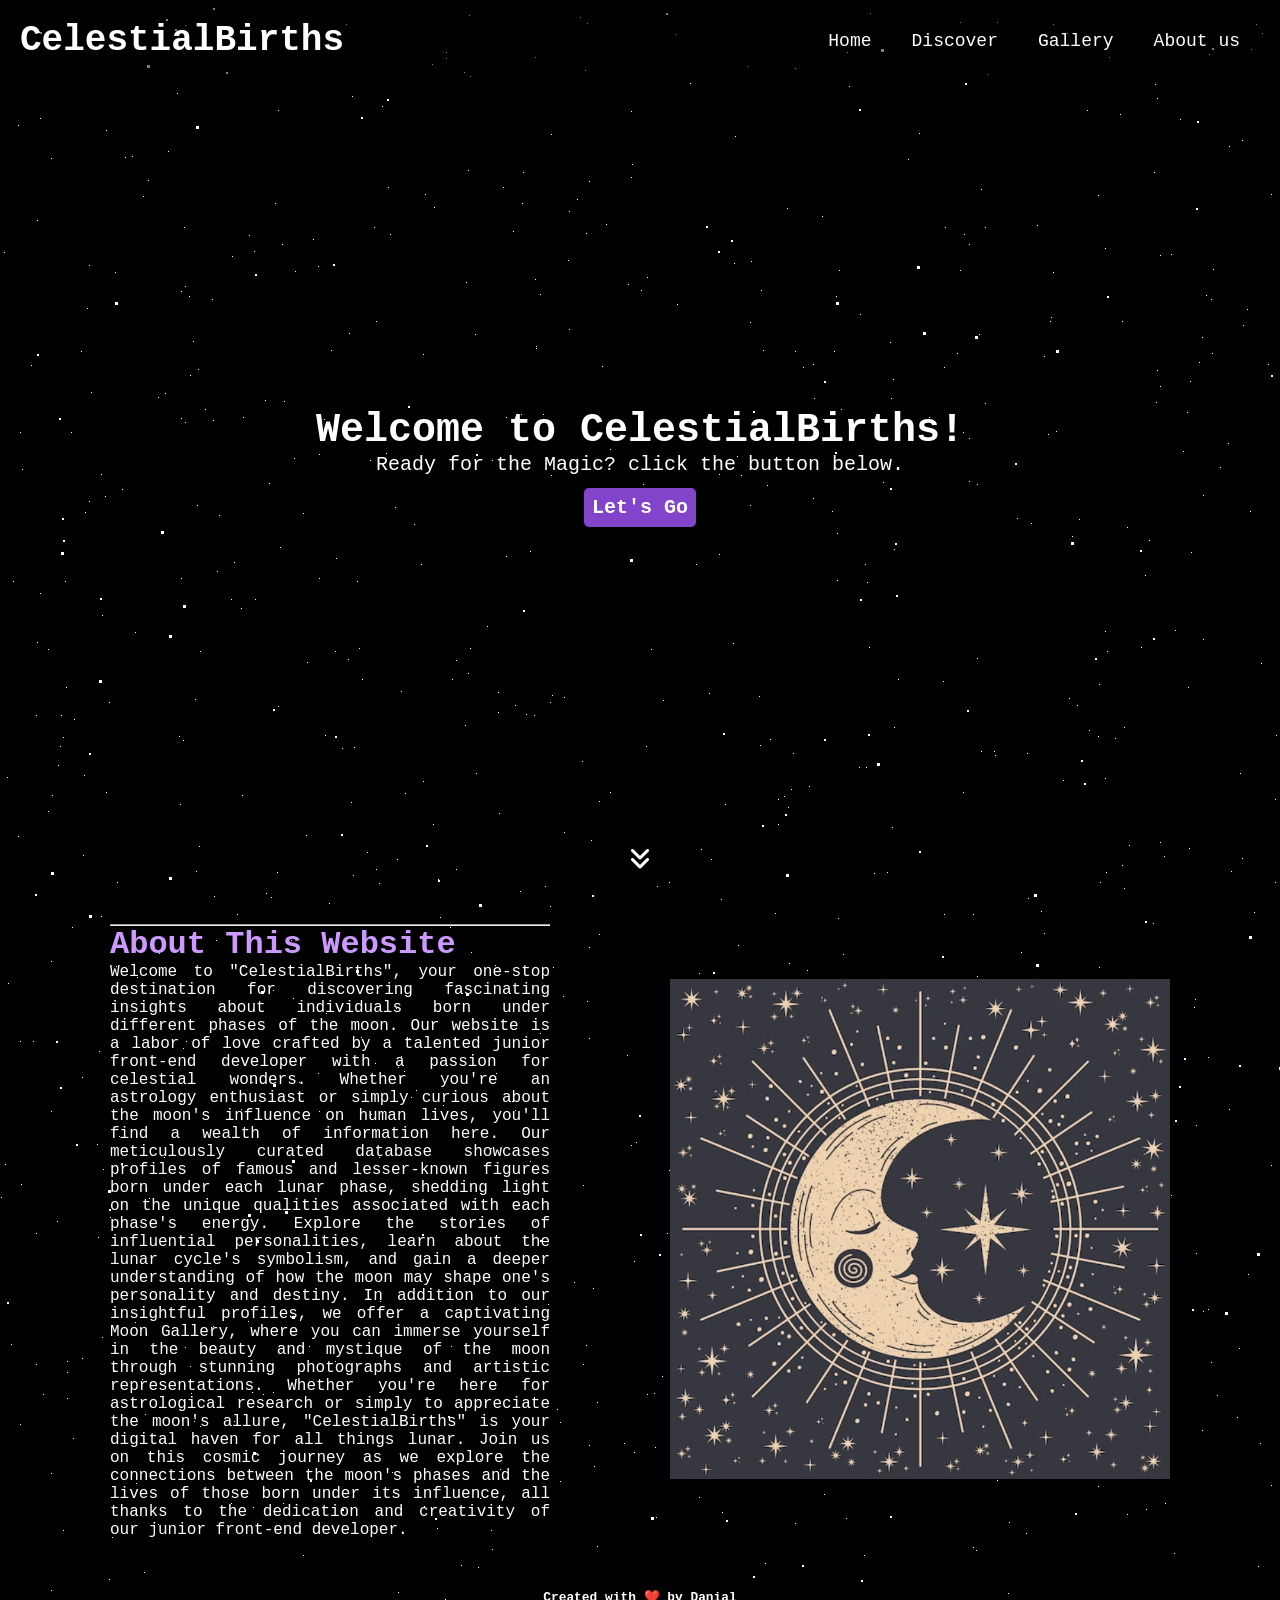
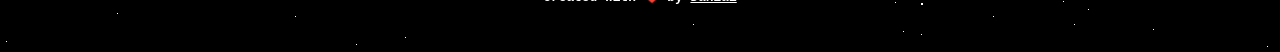
<file: index.html>
<!DOCTYPE html>
<html lang="en">
  <head>
    <meta charset="UTF-8" />
    <meta name="viewport" content="width=device-width, initial-scale=1.0" />
    <meta name="theme-color" content="#000000" />
    <link
      rel="stylesheet"
      media="screen,print"
      href="./styles/bg.css?v=2"
      type="text/css"
    />
    <link
      rel="stylesheet"
      media="screen,print"
      href="./styles/index.css?v=2"
      type="text/css"
    />
    <link
      rel="stylesheet"
      href="https://cdnjs.cloudflare.com/ajax/libs/font-awesome/6.3.0/css/all.min.css"
    />
    <link rel="icon" href="./images/icon.jpg" />
    <title>CelestialBirths</title>
  </head>
  <body>
    <div class="navbar">
      <h1>CelestialBirths</h1>
      <div class="hamburger-menu">
        <div id="menu-icon">&#9776;</div>
      </div>
      <ul class="nav-list">
        <li><a href="./index.html">Home</a></li>
        <li><a href="./discover.html">Discover</a></li>
        <li><a href="./gallery.html">Gallery</a></li>
        <li><a id="about-link" href="#">About us</a></li>
      </ul>
    </div>
    <div id="popup-container" class="popup">
      <div class="popup-content">
        <span class="close-popup" onclick="closePopup()">&times;</span>
        <h2>About Me</h2>
        <p>UI Designer & Front-End Developer: Danial Jadid</p>
        <p>Email: jadid568@gmail.com</p>
        <p>Phone Number: +989362290937</p>
        <p>Rasht, Gilan, Iran</p>
        <a href="https://danialj-dev.github.io/portfolio/">My Portfolio</a>
      </div>
    </div>
    <div class="bg-animation">
      <div id="stars"></div>
      <div id="stars2"></div>
      <div id="stars3"></div>
      <div id="stars4"></div>
    </div>
    <div class="main">
      <div class="welcome-container">
        <h1>Welcome to CelestialBirths!</h1>
        <p>Ready for the Magic? click the button below.</p>
        <div class="button"><a href="./discover.html">Let's Go</a></div>
      </div>
    </div>
    <div class="scroll-down">
      <a href="#scroll"><i class="fa-solid fa-angles-down"></i></a>
    </div>
    <div id="scroll" class="about-container">
      <div class="description">
        <hr />
        <h1>About This Website</h1>
        <p>
          Welcome to "CelestialBirths", your one-stop destination for
          discovering fascinating insights about individuals born under
          different phases of the moon. Our website is a labor of love crafted
          by a talented junior front-end developer with a passion for celestial
          wonders. Whether you're an astrology enthusiast or simply curious
          about the moon's influence on human lives, you'll find a wealth of
          information here. Our meticulously curated database showcases profiles
          of famous and lesser-known figures born under each lunar phase,
          shedding light on the unique qualities associated with each phase's
          energy. Explore the stories of influential personalities, learn about
          the lunar cycle's symbolism, and gain a deeper understanding of how
          the moon may shape one's personality and destiny. In addition to our
          insightful profiles, we offer a captivating Moon Gallery, where you
          can immerse yourself in the beauty and mystique of the moon through
          stunning photographs and artistic representations. Whether you're here
          for astrological research or simply to appreciate the moon's allure,
          "CelestialBirths" is your digital haven for all things lunar. Join us
          on this cosmic journey as we explore the connections between the
          moon's phases and the lives of those born under its influence, all
          thanks to the dedication and creativity of our junior front-end
          developer.
        </p>
      </div>
      <div class="description-image">
        <img src="./images/desc.png" alt="" />
      </div>
    </div>
    <div class="copyright">
      <h3>
        Created with ❤️ by <a href="https://danialj-dev.github.io/portfolio/">Danial</a>
      </h3>
    </div>
    <script src="./js/index.js"></script>
    <script src="./js/menu.js"></script>
  </body>
</html>
</file>
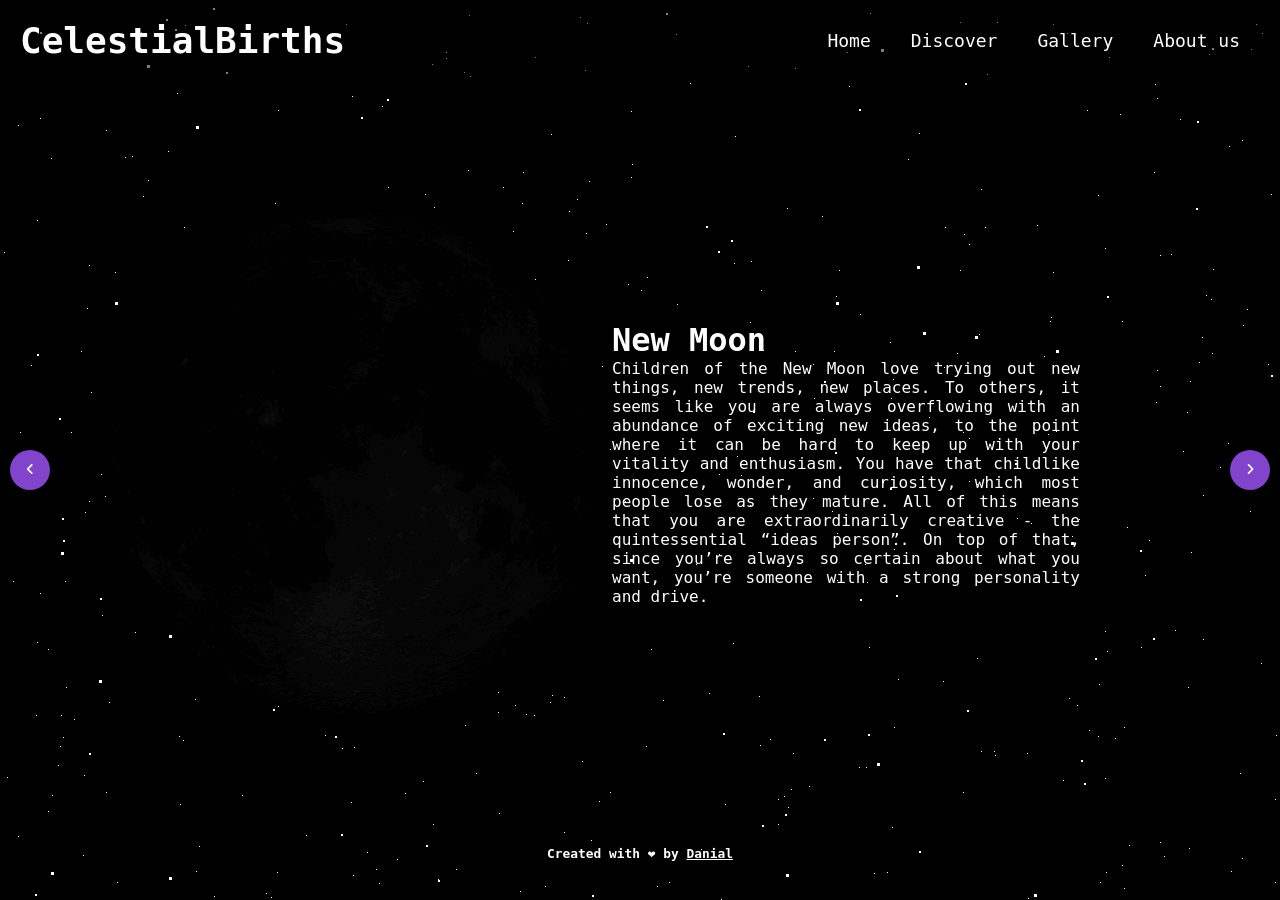
<file: discover.html>
<!DOCTYPE html>
<html lang="en">
  <head>
    <meta charset="UTF-8" />
    <meta name="viewport" content="width=device-width, initial-scale=1.0" />
    <meta name="theme-color" content="#000000" />
    <link
      rel="stylesheet"
      media="screen,print"
      href="./styles/bg.css?v=2"
      type="text/css"
    />
    <link
      rel="stylesheet"
      media="screen,print"
      href="./styles/discover.css?v=2.01"
      type="text/css"
    />
    <link
      rel="stylesheet"
      href="https://cdnjs.cloudflare.com/ajax/libs/font-awesome/6.3.0/css/all.min.css"
    />
    <link rel="icon" href="./images/icon.jpg" />
    <title>CelestialBirths</title>

    <!-- Preload moon images -->
    <link rel="preload" as="image" href="./images/newmoon.png" />
    <link rel="preload" as="image" href="./images/waxing-crescent.png" />
    <link rel="preload" as="image" href="./images/first-quarter.png" />
    <link rel="preload" as="image" href="./images/waxing-gibbous.png" />
    <link rel="preload" as="image" href="./images/fullmoon.png" />
    <link rel="preload" as="image" href="./images/waning-gibbous.png" />
    <link rel="preload" as="image" href="./images/third-quarter.png" />
    <link rel="preload" as="image" href="./images/waning-crescent.png" />
  </head>

  <body>
    <div id="loader">
      <div class="spinner"></div>
    </div>

    <div class="navbar">
      <h1>CelestialBirths</h1>
      <div class="hamburger-menu">
        <div id="menu-icon">&#9776;</div>
      </div>
      <ul class="nav-list">
        <li><a href="./index.html">Home</a></li>
        <li><a href="./discover.html">Discover</a></li>
        <li><a href="./gallery.html">Gallery</a></li>
        <li><a id="about-link" href="#">About us</a></li>
      </ul>
    </div>

    <div id="popup-container" class="popup">
      <div class="popup-content">
        <span class="close-popup" onclick="closePopup()">&times;</span>
        <h2>About Me</h2>
        <p>UI Designer & Front-End Developer: Danial Jadid</p>
        <p>Email: jadid568@gmail.com</p>
        <p>Phone Number: +989362290937</p>
        <p>Rasht, Gilan, Iran</p>
        <a href="https://danialj-dev.github.io/portfolio/">My Portfolio</a>
      </div>
    </div>

    <div class="bg-animation">
      <div id="stars"></div>
      <div id="stars2"></div>
      <div id="stars3"></div>
      <div id="stars4"></div>
    </div>

    <div class="nxt-prv-button">
      <button id="prevButton"><i class="fa-solid fa-angle-left"></i></button>
      <button id="nextButton"><i class="fa-solid fa-angle-right"></i></button>
    </div>

    <div class="main">
      <div class="moon-container">
        <img id="myImage" src="#" alt="" />
      </div>
      <div class="description-container">
        <h1></h1>
        <p></p>
      </div>
    </div>

    <div class="copyright">
      <h3>
        Created with ❤️ by <a href="https://danialj-dev.github.io/portfolio/">Danial</a>
      </h3>
    </div>

    <script src="https://code.jquery.com/jquery-3.6.0.min.js"></script>
    <script src="./js/index.js"></script>
    <script src="./js/menu.js"></script>
    <script src="./js/discover.js"></script>
  </body>
</html>
</file>
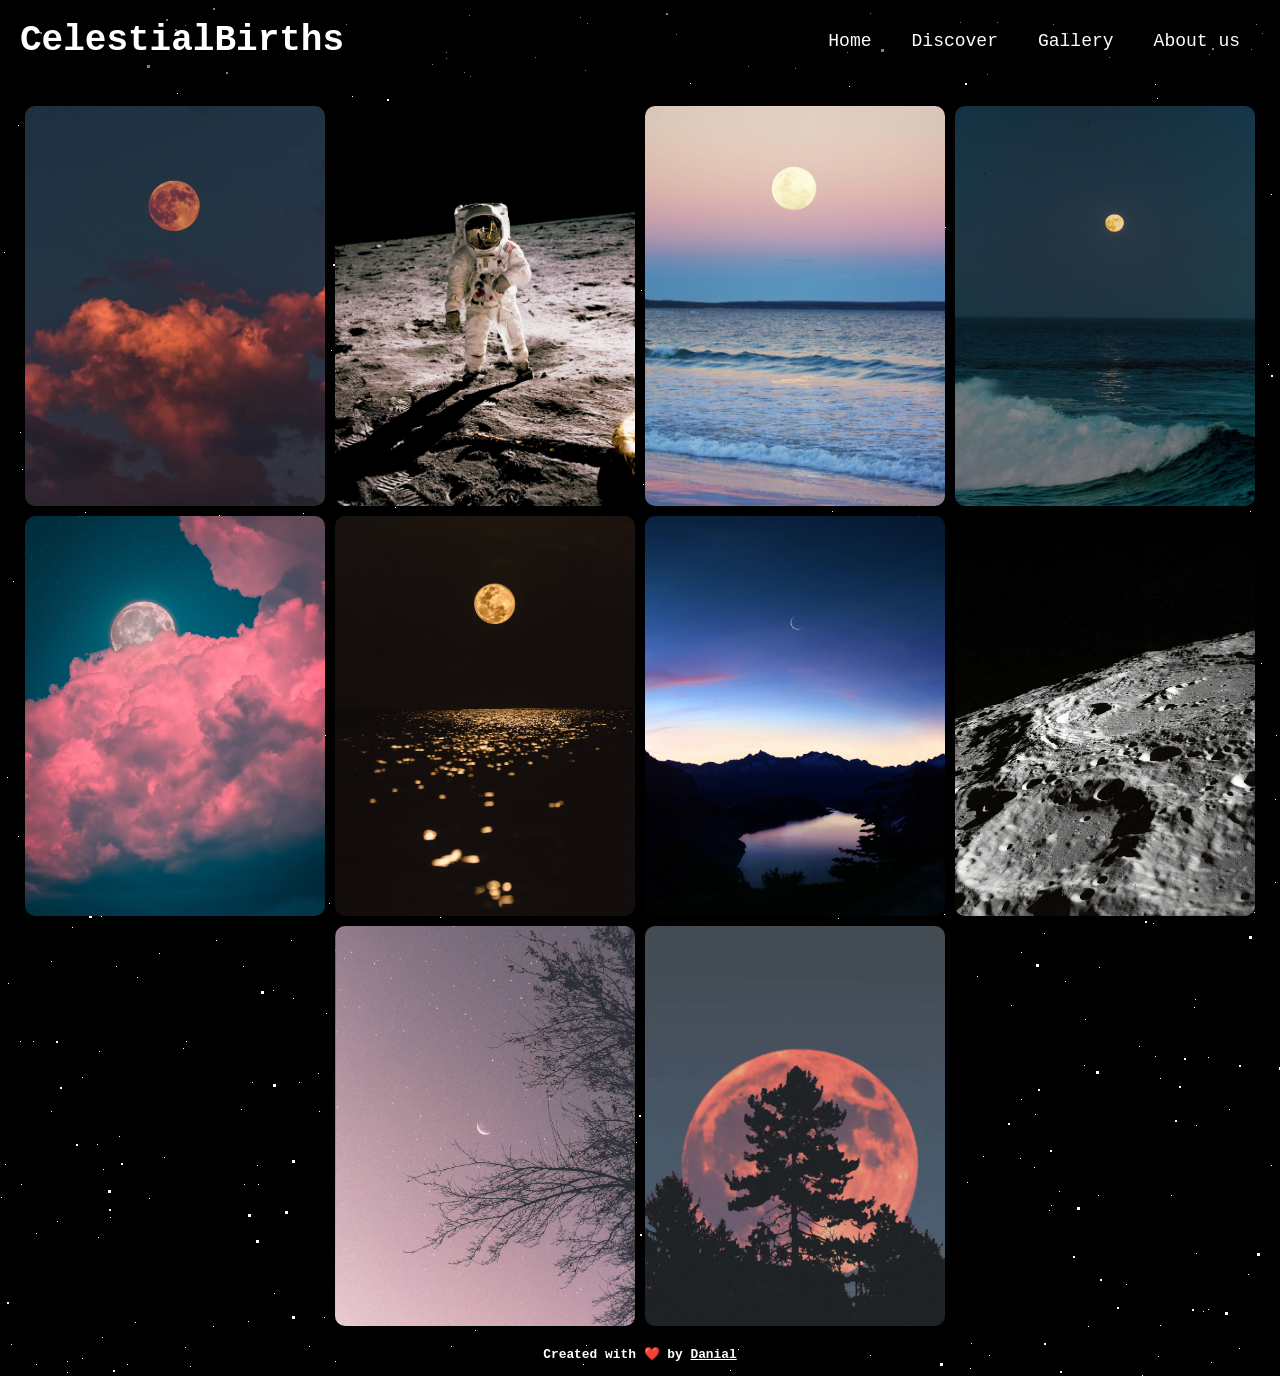
<file: gallery.html>
<!DOCTYPE html>
<html lang="en">
  <head>
    <meta charset="UTF-8" />
    <meta name="viewport" content="width=device-width, initial-scale=1.0" />
    <meta name="theme-color" content="#000000" />
    <link
      rel="stylesheet"
      media="screen,print"
      href="./styles/bg.css?v=2"
      type="text/css"
    />
    <link
      rel="stylesheet"
      media="screen,print"
      href="./styles/gallery.css?v=2"
      type="text/css"
    />
    <link
      rel="stylesheet"
      href="https://cdnjs.cloudflare.com/ajax/libs/font-awesome/6.3.0/css/all.min.css"
    />
    <link rel="icon" href="./images/icon.jpg" />
    <title>CelestialBirths</title>

    <!-- Preload images for faster render -->
    <link
      rel="preload"
      as="image"
      href="./images/altinay-dinc-LluELtL5mK4-unsplash.jpg"
    />
    <link
      rel="preload"
      as="image"
      href="./images/history-in-hd-e5eDHbmHprg-unsplash.jpg"
    />
    <link
      rel="preload"
      as="image"
      href="./images/filmplusdigital-IpK3kFBNJzQ-unsplash.jpg"
    />
    <link
      rel="preload"
      as="image"
      href="./images/gabriel-tovar-LIM3_XTo_5w-unsplash.jpg"
    />
    <link
      rel="preload"
      as="image"
      href="./images/jake-weirick-dWUPJdXiC-M-unsplash.jpg"
    />
    <link
      rel="preload"
      as="image"
      href="./images/javardh-URLlQPnfG6Y-unsplash.jpg"
    />
    <link
      rel="preload"
      as="image"
      href="./images/jordan-steranka-JPdapbV4C6Q-unsplash.jpg"
    />
    <link
      rel="preload"
      as="image"
      href="./images/nasa-jlV2k_Fx0fc-unsplash.jpg"
    />
    <link
      rel="preload"
      as="image"
      href="./images/lucasvphotos-V-2sZQ1zdoY-unsplash.jpg"
    />
    <link
      rel="preload"
      as="image"
      href="./images/tsvetelin-todorov-vYBPW6mas7A-unsplash.jpg"
    />
  </head>

  <body>
    <!--Loader -->
    <div id="loader">
      <div class="spinner"></div>
    </div>

    <div class="navbar">
      <h1>CelestialBirths</h1>
      <div class="hamburger-menu">
        <div id="menu-icon">&#9776;</div>
      </div>
      <ul class="nav-list">
        <li><a href="./index.html">Home</a></li>
        <li><a href="./discover.html">Discover</a></li>
        <li><a href="./gallery.html">Gallery</a></li>
        <li><a id="about-link" href="#">About us</a></li>
      </ul>
    </div>

    <div id="popup-container" class="popup">
      <div class="popup-content">
        <span class="close-popup" onclick="closePopup()">&times;</span>
        <h2>About Me</h2>
        <p>UI Designer & Front-End Developer: Danial Jadid</p>
        <p>Email: jadid568@gmail.com</p>
        <p>Phone Number: +989362290937</p>
        <p>Rasht, Gilan, Iran</p>
        <a href="https://danialj-dev.github.io/portfolio/">My Portfolio</a>
      </div>
    </div>

    <div class="bg-animation">
      <div id="stars"></div>
      <div id="stars2"></div>
      <div id="stars3"></div>
      <div id="stars4"></div>
    </div>

    <div class="pic-container">
      <div class="pic-card">
        <img src="./images/altinay-dinc-LluELtL5mK4-unsplash.jpg" alt="" />
      </div>
      <div class="pic-card">
        <img src="./images/history-in-hd-e5eDHbmHprg-unsplash.jpg" alt="" />
      </div>
      <div class="pic-card">
        <img src="./images/filmplusdigital-IpK3kFBNJzQ-unsplash.jpg" alt="" />
      </div>
      <div class="pic-card">
        <img src="./images/gabriel-tovar-LIM3_XTo_5w-unsplash.jpg" alt="" />
      </div>
      <div class="pic-card">
        <img src="./images/jake-weirick-dWUPJdXiC-M-unsplash.jpg" alt="" />
      </div>
      <div class="pic-card">
        <img src="./images/javardh-URLlQPnfG6Y-unsplash.jpg" alt="" />
      </div>
      <div class="pic-card">
        <img src="./images/jordan-steranka-JPdapbV4C6Q-unsplash.jpg" alt="" />
      </div>
      <div class="pic-card">
        <img src="./images/nasa-jlV2k_Fx0fc-unsplash.jpg" alt="" />
      </div>
      <div class="pic-card">
        <img src="./images/lucasvphotos-V-2sZQ1zdoY-unsplash.jpg" alt="" />
      </div>
      <div class="pic-card">
        <img src="./images/tsvetelin-todorov-vYBPW6mas7A-unsplash.jpg" alt="" />
      </div>
    </div>

    <div class="copyright">
      <h3>
        Created with ❤️ by <a href="https://danialj-dev.github.io/portfolio/">Danial</a>
      </h3>
    </div>

    <script src="./js/index.js"></script>
    <script src="./js/menu.js"></script>

    <!-- Loader Script -->
    <script>
      window.addEventListener("load", () => {
        const loader = document.getElementById("loader");
        loader.classList.add("fade-out");
        setTimeout(() => loader.remove(), 600);
      });
    </script>
  </body>
</html>
</file>
<file: styles/bg.css>
.bg-animation {
  position: fixed;
  top: 0;
  left: 0;
  width: 100%;
  height: 100%;
  z-index: -1;
}

#stars {
  width: 1px;
  height: 1px;
  background: transparent;
  box-shadow: 117px 1613px #fff, 1488px 635px #fff, 944px 914px #fff,
    647px 277px #fff, 1792px 1205px #fff, 656px 1517px #fff, 820px 1839px #fff,
    1153px 1400px #fff, 870px 13px #fff, 550px 702px #fff, 1155px 1056px #fff,
    88px 1709px #fff, 1450px 1090px #fff, 1929px 457px #fff, 1390px 905px #fff,
    1771px 269px #fff, 1741px 669px #fff, 432px 64px #fff, 563px 996px #fff,
    1918px 1873px #fff, 1845px 1211px #fff, 231px 1503px #fff, 37px 220px #fff,
    1970px 495px #fff, 1812px 925px #fff, 67px 1398px #fff, 535px 279px #fff,
    1837px 829px #fff, 1945px 685px #fff, 1677px 1817px #fff, 1317px 1415px #fff,
    1785px 905px #fff, 1787px 1554px #fff, 802px 1296px #fff, 512px 1101px #fff,
    583px 1364px #fff, 336px 558px #fff, 979px 334px #fff, 106px 792px #fff,
    204px 34px #fff, 1845px 1763px #fff, 445px 1599px #fff, 386px 453px #fff,
    471px 952px #fff, 1466px 1676px #fff, 1885px 303px #fff, 51px 1717px #fff,
    1211px 299px #fff, 1546px 1887px #fff, 1067px 33px #fff, 1088px 1326px #fff,
    1938px 760px #fff, 470px 648px #fff, 1213px 269px #fff, 1767px 78px #fff,
    977px 976px #fff, 1926px 175px #fff, 722px 1512px #fff, 945px 227px #fff,
    1811px 99px #fff, 1912px 1406px #fff, 1602px 1243px #fff, 610px 449px #fff,
    654px 1393px #fff, 1930px 1193px #fff, 258px 1184px #fff, 89px 265px #fff,
    824px 1494px #fff, 1506px 1435px #fff, 1027px 753px #fff, 1px 1197px #fff,
    530px 1161px #fff, 864px 1555px #fff, 1610px 1604px #fff, 1035px 1114px #fff,
    1456px 133px #fff, 1196px 1253px #fff, 361px 1037px #fff, 834px 351px #fff,
    436px 1676px #fff, 1194px 1007px #fff, 1141px 647px #fff, 319px 454px #fff,
    937px 1769px #fff, 1872px 1013px #fff, 733px 643px #fff, 1250px 511px #fff,
    189px 296px #fff, 1639px 163px #fff, 1584px 336px #fff, 1912px 1343px #fff,
    1298px 1307px #fff, 1750px 902px #fff, 1129px 845px #fff, 1899px 1470px #fff,
    1427px 232px #fff, 1391px 838px #fff, 1225px 1819px #fff, 190px 1366px #fff,
    1865px 518px #fff, 203px 1383px #fff, 1455px 614px #fff, 423px 354px #fff,
    1678px 1790px #fff, 241px 608px #fff, 1089px 730px #fff, 1342px 38px #fff,
    1848px 249px #fff, 1874px 1785px #fff, 1040px 1837px #fff, 751px 261px #fff,
    510px 1975px #fff, 52px 795px #fff, 1786px 1310px #fff, 498px 712px #fff,
    190px 375px #fff, 1341px 722px #fff, 43px 1394px #fff, 1821px 1687px #fff,
    106px 130px #fff, 1717px 1978px #fff, 168px 151px #fff, 183px 740px #fff,
    945px 1381px #fff, 669px 1170px #fff, 1285px 1816px #fff, 110px 1217px #fff,
    1623px 813px #fff, 869px 647px #fff, 867px 582px #fff, 735px 1240px #fff,
    519px 1896px #fff, 132px 156px #fff, 1649px 193px #fff, 241px 1109px #fff,
    643px 484px #fff, 574px 1282px #fff, 1952px 564px #fff, 1978px 145px #fff,
    329px 903px #fff, 1674px 617px #fff, 1978px 558px #fff, 1808px 1715px #fff,
    1526px 1238px #fff, 475px 1330px #fff, 810px 425px #fff, 1709px 634px #fff,
    1658px 336px #fff, 425px 194px #fff, 352px 96px #fff, 148px 180px #fff,
    1139px 1046px #fff, 1809px 1233px #fff, 1669px 171px #fff, 263px 1394px #fff,
    534px 715px #fff, 396px 1008px #fff, 589px 1445px #fff, 1190px 381px #fff,
    1709px 279px #fff, 520px 891px #fff, 1136px 1867px #fff, 1280px 1233px #fff,
    836px 296px #fff, 1348px 646px #fff, 1539px 913px #fff, 423px 781px #fff,
    1271px 1805px #fff, 696px 564px #fff, 1549px 804px #fff, 303px 1555px #fff,
    1449px 1903px #fff, 66px 687px #fff, 1164px 856px #fff, 1958px 1326px #fff,
    125px 157px #fff, 508px 1669px #fff, 465px 725px #fff, 1925px 1440px #fff,
    405px 793px #fff, 278px 110px #fff, 1084px 1065px #fff, 1077px 705px #fff,
    663px 1844px #fff, 734px 263px #fff, 870px 1761px #fff, 103px 1169px #fff,
    1506px 1295px #fff, 1883px 926px #fff, 335px 1361px #fff, 1126px 1284px #fff,
    257px 1165px #fff, 837px 580px #fff, 1211px 1362px #fff, 1137px 1380px #fff,
    135px 632px #fff, 1491px 1965px #fff, 1098px 195px #fff, 506px 417px #fff,
    693px 1243px #fff, 622px 1862px #fff, 1412px 1343px #fff, 948px 1894px #fff,
    1315px 1363px #fff, 754px 1098px #fff, 1931px 930px #fff, 1831px 342px #fff,
    1751px 1839px #fff, 84px 775px #fff, 1662px 1488px #fff, 617px 1769px #fff,
    1869px 1292px #fff, 963px 432px #fff, 371px 1114px #fff, 37px 642px #fff,
    21px 1184px #fff, 602px 366px #fff, 414px 524px #fff, 282px 244px #fff,
    1689px 868px #fff, 943px 681px #fff, 898px 679px #fff, 449px 1774px #fff,
    1678px 1313px #fff, 475px 1811px #fff, 1146px 1509px #fff,
    1151px 1863px #fff, 1617px 846px #fff, 82px 1077px #fff, 324px 1317px #fff,
    1516px 885px #fff, 1706px 1526px #fff, 1925px 1180px #fff, 553px 967px #fff,
    1072px 536px #fff, 1715px 1816px #fff, 185px 286px #fff, 1362px 1300px #fff,
    628px 1938px #fff, 1187px 412px #fff, 569px 211px #fff, 1959px 1356px #fff,
    1571px 105px #fff, 319px 1111px #fff, 36px 1364px #fff, 502px 1788px #fff,
    1051px 1993px #fff, 1617px 773px #fff, 424px 1507px #fff, 1623px 1955px #fff,
    307px 662px #fff, 183px 1048px #fff, 1919px 1453px #fff, 1006px 1817px #fff,
    468px 673px #fff, 1142px 1375px #fff, 1228px 443px #fff, 1734px 552px #fff,
    20px 1041px #fff, 1783px 334px #fff, 98px 1237px #fff, 1356px 1940px #fff,
    853px 1779px #fff, 1910px 560px #fff, 1174px 1656px #fff, 110px 1724px #fff,
    542px 1771px #fff, 1758px 1931px #fff, 1463px 1401px #fff, 1155px 84px #fff,
    1504px 835px #fff, 750px 322px #fff, 407px 1900px #fff, 1300px 1141px #fff,
    657px 886px #fff, 526px 714px #fff, 18px 836px #fff, 1546px 1548px #fff,
    22px 469px #fff, 594px 1466px #fff, 1160px 1078px #fff, 627px 1055px #fff,
    195px 699px #fff, 1099px 684px #fff, 530px 551px #fff, 1160px 1325px #fff,
    894px 727px #fff, 1157px 98px #fff, 136px 1483px #fff, 1875px 1975px #fff,
    1803px 566px #fff, 318px 1073px #fff, 1866px 1656px #fff, 543px 414px #fff,
    719px 474px #fff, 1115px 738px #fff, 353px 875px #fff, 184px 1938px #fff,
    1854px 1534px #fff, 420px 1698px #fff, 1480px 1550px #fff, 522px 203px #fff,
    1897px 1904px #fff, 975px 1708px #fff, 1774px 602px #fff, 1908px 274px #fff,
    61px 715px #fff, 983px 1156px #fff, 326px 1013px #fff, 641px 290px #fff,
    1522px 120px #fff, 405px 1637px #fff, 1021px 1099px #fff, 631px 1145px #fff,
    982px 1967px #fff, 200px 651px #fff, 795px 351px #fff, 790px 1082px #fff,
    144px 1572px #fff, 1542px 901px #fff, 158px 1524px #fff, 849px 1843px #fff,
    1807px 203px #fff, 1747px 45px #fff, 1603px 1738px #fff, 617px 1966px #fff,
    342px 748px #fff, 1779px 1173px #fff, 1428px 152px #fff, 589px 1998px #fff,
    1940px 1838px #fff, 115px 272px #fff, 1217px 1395px #fff, 1402px 1491px #fff,
    1833px 1814px #fff, 243px 966px #fff, 319px 578px #fff, 813px 364px #fff,
    669px 882px #fff, 551px 134px #fff, 1819px 920px #fff, 740px 1826px #fff,
    1021px 952px #fff, 1575px 453px #fff, 324px 419px #fff, 929px 417px #fff,
    885px 1112px #fff, 503px 187px #fff, 1908px 362px #fff, 1063px 1601px #fff,
    169px 1792px #fff, 789px 963px #fff, 1697px 948px #fff, 1761px 1810px #fff,
    1844px 1591px #fff, 1709px 949px #fff, 1402px 1396px #fff, 1037px 225px #fff,
    1832px 518px #fff, 1728px 1782px #fff, 194px 1421px #fff, 1395px 742px #fff,
    1478px 1325px #fff, 40px 593px #fff, 1732px 117px #fff, 51px 158px #fff,
    1598px 1672px #fff, 701px 849px #fff, 1403px 1979px #fff, 145px 1414px #fff,
    550px 906px #fff, 1366px 460px #fff, 142px 1379px #fff, 34px 1864px #fff,
    1346px 308px #fff, 293px 998px #fff, 21px 1868px #fff, 540px 1033px #fff,
    60px 746px #fff, 1602px 1476px #fff, 180px 804px #fff, 345px 1982px #fff,
    1439px 640px #fff, 939px 1834px #fff, 20px 432px #fff, 492px 1549px #fff,
    109px 1579px #fff, 1796px 1403px #fff, 1079px 519px #fff, 1664px 389px #fff,
    1627px 1061px #fff, 823px 419px #fff, 1399px 1882px #fff, 1906px 344px #fff,
    1189px 848px #fff, 117px 882px #fff, 1262px 33px #fff, 1048px 434px #fff,
    1208px 1309px #fff, 1616px 408px #fff, 1833px 853px #fff, 1433px 1656px #fff,
    811px 1861px #fff, 439px 1672px #fff, 1105px 248px #fff, 328px 1652px #fff,
    13px 1658px #fff, 685px 987px #fff, 985px 403px #fff, 1664px 1206px #fff,
    1993px 1925px #fff, 440px 917px #fff, 1835px 319px #fff, 1404px 1907px #fff,
    624px 1443px #fff, 843px 954px #fff, 478px 1567px #fff, 895px 1602px #fff,
    1231px 871px #fff, 1267px 1646px #fff, 475px 334px #fff, 784px 796px #fff,
    1294px 199px #fff, 109px 702px #fff, 1978px 362px #fff, 291px 940px #fff,
    971px 1343px #fff, 74px 719px #fff, 36px 715px #fff, 1007px 1423px #fff,
    860px 314px #fff, 631px 177px #fff, 1900px 1590px #fff, 1239px 1348px #fff,
    1346px 1270px #fff, 1934px 1475px #fff, 1553px 559px #fff, 588px 1969px #fff,
    670px 1269px #fff, 1484px 376px #fff, 20px 1424px #fff, 1396px 8px #fff,
    969px 244px #fff, 1807px 538px #fff, 1873px 891px #fff, 636px 1142px #fff,
    1474px 1562px #fff, 763px 350px #fff, 663px 700px #fff, 500px 1469px #fff,
    1302px 722px #fff, 181px 291px #fff, 266px 893px #fff, 1403px 654px #fff,
    492px 460px #fff, 1503px 1369px #fff, 23px 1662px #fff, 349px 333px #fff,
    1435px 1017px #fff, 1441px 705px #fff, 1708px 1446px #fff, 1041px 911px #fff,
    1063px 780px #fff, 1158px 1356px #fff, 767px 1454px #fff, 1912px 797px #fff,
    1731px 1759px #fff, 1378px 1390px #fff, 1815px 1364px #fff, 960px 270px #fff,
    1343px 427px #fff, 275px 203px #fff, 1319px 1092px #fff, 1455px 770px #fff,
    283px 1503px #fff, 1505px 901px #fff, 1738px 1561px #fff, 1526px 1935px #fff,
    1757px 669px #fff, 1640px 620px #fff, 1750px 722px #fff, 748px 66px #fff,
    1149px 540px #fff, 159px 953px #fff, 200px 1426px #fff, 515px 1110px #fff,
    1552px 737px #fff, 1094px 1459px #fff, 778px 799px #fff, 1031px 523px #fff,
    743px 1825px #fff, 1100px 882px #fff, 1088px 1836px #fff, 255px 599px #fff,
    67px 1361px #fff, 247px 1721px #fff, 1722px 346px #fff, 1822px 155px #fff,
    452px 1973px #fff, 415px 1960px #fff, 1109px 57px #fff, 273px 1392px #fff,
    404px 1071px #fff, 1212px 353px #fff, 370px 460px #fff, 795px 1523px #fff,
    1932px 340px #fff, 51px 1473px #fff, 1268px 364px #fff, 1512px 1862px #fff,
    1678px 1801px #fff, 1796px 579px #fff, 254px 251px #fff, 1466px 1717px #fff,
    893px 379px #fff, 1153px 923px #fff, 913px 1808px #fff, 791px 789px #fff,
    417px 1924px #fff, 1336px 1599px #fff, 1695px 908px #fff, 1120px 114px #fff,
    493px 1949px #fff, 68px 1905px #fff, 969px 481px #fff, 1420px 1095px #fff,
    800px 1117px #fff, 390px 234px #fff, 356px 1644px #fff, 1098px 1486px #fff,
    1360px 521px #fff, 149px 1198px #fff, 354px 747px #fff, 1749px 487px #fff,
    470px 76px #fff, 1672px 289px #fff, 1731px 545px #fff, 1547px 1590px #fff,
    498px 692px #fff, 398px 1592px #fff, 1846px 1237px #fff, 1537px 1474px #fff,
    1726px 1374px #fff, 1922px 858px #fff, 376px 321px #fff, 985px 227px #fff,
    234px 1421px #fff, 760px 745px #fff, 1990px 1132px #fff, 1560px 1597px #fff,
    338px 1310px #fff, 1924px 1664px #fff, 547px 1747px #fff, 1639px 1282px #fff,
    1202px 337px #fff, 1985px 779px #fff, 737px 456px #fff, 89px 501px #fff,
    963px 792px #fff, 655px 1447px #fff, 1492px 1994px #fff, 1171px 254px #fff,
    892px 827px #fff, 1735px 442px #fff, 1474px 1187px #fff, 846px 1518px #fff,
    557px 1805px #fff, 738px 945px #fff, 795px 68px #fff, 663px 1956px #fff,
    1607px 290px #fff, 1524px 15px #fff, 1097px 1911px #fff, 157px 1939px #fff,
    935px 1065px #fff, 1809px 1708px #fff, 164px 1157px #fff, 83px 855px #fff,
    625px 501px #fff, 814px 398px #fff, 552px 695px #fff, 597px 1546px #fff,
    1237px 1417px #fff, 628px 284px #fff, 866px 767px #fff, 1403px 1394px #fff,
    765px 1563px #fff, 1648px 109px #fff, 1205px 1659px #fff, 921px 1313px #fff,
    1319px 243px #fff, 18px 125px #fff, 7px 777px #fff, 181px 418px #fff,
    1062px 1892px #fff, 382px 106px #fff, 994px 751px #fff, 964px 234px #fff,
    40px 118px #fff, 278px 706px #fff, 1540px 1978px #fff, 425px 1661px #fff,
    1050px 321px #fff, 735px 1729px #fff, 1438px 260px #fff, 1229px 1109px #fff,
    186px 1041px #fff, 244px 1184px #fff, 392px 1472px #fff, 670px 1249px #fff,
    1260px 1443px #fff, 1977px 1511px #fff, 1240px 773px #fff, 303px 513px #fff,
    63px 1530px #fff, 610px 792px #fff, 1987px 1647px #fff, 676px 1597px #fff,
    1740px 1244px #fff, 816px 1661px #fff, 351px 802px #fff, 252px 1082px #fff,
    31px 365px #fff, 1453px 984px #fff, 667px 1233px #fff, 1247px 1800px #fff,
    839px 270px #fff, 775px 913px #fff, 1966px 1398px #fff, 499px 813px #fff,
    922px 1982px #fff, 1409px 1902px #fff, 1499px 1766px #fff, 721px 899px #fff,
    788px 807px #fff, 989px 1355px #fff, 1248px 1274px #fff, 849px 1091px #fff,
    1799px 1036px #fff, 1486px 700px #fff, 170px 1989px #fff, 1275px 799px #fff,
    772px 2000px #fff, 1642px 362px #fff, 216px 940px #fff, 1893px 281px #fff,
    1944px 1298px #fff, 1294px 400px #fff, 1523px 441px #fff, 1829px 340px #fff,
    468px 170px #fff, 1099px 967px #fff, 1331px 665px #fff, 1174px 1553px #fff,
    1567px 325px #fff, 1028px 1399px #fff, 781px 1451px #fff, 1912px 1954px #fff,
    874px 873px #fff, 1298px 1722px #fff, 1879px 706px #fff, 57px 1221px #fff,
    1116px 1432px #fff, 48px 811px #fff, 101px 916px #fff, 677px 304px #fff,
    1203px 639px #fff, 1391px 199px #fff, 1895px 1988px #fff, 1462px 1023px #fff,
    1216px 1751px #fff, 1261px 663px #fff, 1290px 1119px #fff, 137px 1793px #fff,
    1052px 1470px #fff, 1561px 226px #fff, 1156px 402px #fff, 709px 693px #fff,
    1040px 1911px #fff, 1624px 1115px #fff, 551px 475px #fff, 416px 1090px #fff,
    1183px 451px #fff, 58px 765px #fff, 743px 1016px #fff, 198px 369px #fff,
    1645px 1503px #fff, 997px 22px #fff, 1447px 1323px #fff, 379px 883px #fff,
    1171px 1195px #fff, 919px 133px #fff, 1400px 517px #fff, 725px 804px #fff,
    1300px 699px #fff, 357px 581px #fff, 266px 1713px #fff, 848px 1749px #fff,
    1963px 1045px #fff, 119px 1136px #fff;
  animation: animStar 300s linear infinite;
}

#stars:after {
  content: " ";
  position: absolute;
  top: 2000px;
  width: 1px;
  height: 1px;
  background: transparent;
  box-shadow: 117px 1613px #fff, 1488px 635px #fff, 944px 914px #fff,
    647px 277px #fff, 1792px 1205px #fff, 656px 1517px #fff, 820px 1839px #fff,
    1153px 1400px #fff, 870px 13px #fff, 550px 702px #fff, 1155px 1056px #fff,
    88px 1709px #fff, 1450px 1090px #fff, 1929px 457px #fff, 1390px 905px #fff,
    1771px 269px #fff, 1741px 669px #fff, 432px 64px #fff, 563px 996px #fff,
    1918px 1873px #fff, 1845px 1211px #fff, 231px 1503px #fff, 37px 220px #fff,
    1970px 495px #fff, 1812px 925px #fff, 67px 1398px #fff, 535px 279px #fff,
    1837px 829px #fff, 1945px 685px #fff, 1677px 1817px #fff, 1317px 1415px #fff,
    1785px 905px #fff, 1787px 1554px #fff, 802px 1296px #fff, 512px 1101px #fff,
    583px 1364px #fff, 336px 558px #fff, 979px 334px #fff, 106px 792px #fff,
    204px 34px #fff, 1845px 1763px #fff, 445px 1599px #fff, 386px 453px #fff,
    471px 952px #fff, 1466px 1676px #fff, 1885px 303px #fff, 51px 1717px #fff,
    1211px 299px #fff, 1546px 1887px #fff, 1067px 33px #fff, 1088px 1326px #fff,
    1938px 760px #fff, 470px 648px #fff, 1213px 269px #fff, 1767px 78px #fff,
    977px 976px #fff, 1926px 175px #fff, 722px 1512px #fff, 945px 227px #fff,
    1811px 99px #fff, 1912px 1406px #fff, 1602px 1243px #fff, 610px 449px #fff,
    654px 1393px #fff, 1930px 1193px #fff, 258px 1184px #fff, 89px 265px #fff,
    824px 1494px #fff, 1506px 1435px #fff, 1027px 753px #fff, 1px 1197px #fff,
    530px 1161px #fff, 864px 1555px #fff, 1610px 1604px #fff, 1035px 1114px #fff,
    1456px 133px #fff, 1196px 1253px #fff, 361px 1037px #fff, 834px 351px #fff,
    436px 1676px #fff, 1194px 1007px #fff, 1141px 647px #fff, 319px 454px #fff,
    937px 1769px #fff, 1872px 1013px #fff, 733px 643px #fff, 1250px 511px #fff,
    189px 296px #fff, 1639px 163px #fff, 1584px 336px #fff, 1912px 1343px #fff,
    1298px 1307px #fff, 1750px 902px #fff, 1129px 845px #fff, 1899px 1470px #fff,
    1427px 232px #fff, 1391px 838px #fff, 1225px 1819px #fff, 190px 1366px #fff,
    1865px 518px #fff, 203px 1383px #fff, 1455px 614px #fff, 423px 354px #fff,
    1678px 1790px #fff, 241px 608px #fff, 1089px 730px #fff, 1342px 38px #fff,
    1848px 249px #fff, 1874px 1785px #fff, 1040px 1837px #fff, 751px 261px #fff,
    510px 1975px #fff, 52px 795px #fff, 1786px 1310px #fff, 498px 712px #fff,
    190px 375px #fff, 1341px 722px #fff, 43px 1394px #fff, 1821px 1687px #fff,
    106px 130px #fff, 1717px 1978px #fff, 168px 151px #fff, 183px 740px #fff,
    945px 1381px #fff, 669px 1170px #fff, 1285px 1816px #fff, 110px 1217px #fff,
    1623px 813px #fff, 869px 647px #fff, 867px 582px #fff, 735px 1240px #fff,
    519px 1896px #fff, 132px 156px #fff, 1649px 193px #fff, 241px 1109px #fff,
    643px 484px #fff, 574px 1282px #fff, 1952px 564px #fff, 1978px 145px #fff,
    329px 903px #fff, 1674px 617px #fff, 1978px 558px #fff, 1808px 1715px #fff,
    1526px 1238px #fff, 475px 1330px #fff, 810px 425px #fff, 1709px 634px #fff,
    1658px 336px #fff, 425px 194px #fff, 352px 96px #fff, 148px 180px #fff,
    1139px 1046px #fff, 1809px 1233px #fff, 1669px 171px #fff, 263px 1394px #fff,
    534px 715px #fff, 396px 1008px #fff, 589px 1445px #fff, 1190px 381px #fff,
    1709px 279px #fff, 520px 891px #fff, 1136px 1867px #fff, 1280px 1233px #fff,
    836px 296px #fff, 1348px 646px #fff, 1539px 913px #fff, 423px 781px #fff,
    1271px 1805px #fff, 696px 564px #fff, 1549px 804px #fff, 303px 1555px #fff,
    1449px 1903px #fff, 66px 687px #fff, 1164px 856px #fff, 1958px 1326px #fff,
    125px 157px #fff, 508px 1669px #fff, 465px 725px #fff, 1925px 1440px #fff,
    405px 793px #fff, 278px 110px #fff, 1084px 1065px #fff, 1077px 705px #fff,
    663px 1844px #fff, 734px 263px #fff, 870px 1761px #fff, 103px 1169px #fff,
    1506px 1295px #fff, 1883px 926px #fff, 335px 1361px #fff, 1126px 1284px #fff,
    257px 1165px #fff, 837px 580px #fff, 1211px 1362px #fff, 1137px 1380px #fff,
    135px 632px #fff, 1491px 1965px #fff, 1098px 195px #fff, 506px 417px #fff,
    693px 1243px #fff, 622px 1862px #fff, 1412px 1343px #fff, 948px 1894px #fff,
    1315px 1363px #fff, 754px 1098px #fff, 1931px 930px #fff, 1831px 342px #fff,
    1751px 1839px #fff, 84px 775px #fff, 1662px 1488px #fff, 617px 1769px #fff,
    1869px 1292px #fff, 963px 432px #fff, 371px 1114px #fff, 37px 642px #fff,
    21px 1184px #fff, 602px 366px #fff, 414px 524px #fff, 282px 244px #fff,
    1689px 868px #fff, 943px 681px #fff, 898px 679px #fff, 449px 1774px #fff,
    1678px 1313px #fff, 475px 1811px #fff, 1146px 1509px #fff,
    1151px 1863px #fff, 1617px 846px #fff, 82px 1077px #fff, 324px 1317px #fff,
    1516px 885px #fff, 1706px 1526px #fff, 1925px 1180px #fff, 553px 967px #fff,
    1072px 536px #fff, 1715px 1816px #fff, 185px 286px #fff, 1362px 1300px #fff,
    628px 1938px #fff, 1187px 412px #fff, 569px 211px #fff, 1959px 1356px #fff,
    1571px 105px #fff, 319px 1111px #fff, 36px 1364px #fff, 502px 1788px #fff,
    1051px 1993px #fff, 1617px 773px #fff, 424px 1507px #fff, 1623px 1955px #fff,
    307px 662px #fff, 183px 1048px #fff, 1919px 1453px #fff, 1006px 1817px #fff,
    468px 673px #fff, 1142px 1375px #fff, 1228px 443px #fff, 1734px 552px #fff,
    20px 1041px #fff, 1783px 334px #fff, 98px 1237px #fff, 1356px 1940px #fff,
    853px 1779px #fff, 1910px 560px #fff, 1174px 1656px #fff, 110px 1724px #fff,
    542px 1771px #fff, 1758px 1931px #fff, 1463px 1401px #fff, 1155px 84px #fff,
    1504px 835px #fff, 750px 322px #fff, 407px 1900px #fff, 1300px 1141px #fff,
    657px 886px #fff, 526px 714px #fff, 18px 836px #fff, 1546px 1548px #fff,
    22px 469px #fff, 594px 1466px #fff, 1160px 1078px #fff, 627px 1055px #fff,
    195px 699px #fff, 1099px 684px #fff, 530px 551px #fff, 1160px 1325px #fff,
    894px 727px #fff, 1157px 98px #fff, 136px 1483px #fff, 1875px 1975px #fff,
    1803px 566px #fff, 318px 1073px #fff, 1866px 1656px #fff, 543px 414px #fff,
    719px 474px #fff, 1115px 738px #fff, 353px 875px #fff, 184px 1938px #fff,
    1854px 1534px #fff, 420px 1698px #fff, 1480px 1550px #fff, 522px 203px #fff,
    1897px 1904px #fff, 975px 1708px #fff, 1774px 602px #fff, 1908px 274px #fff,
    61px 715px #fff, 983px 1156px #fff, 326px 1013px #fff, 641px 290px #fff,
    1522px 120px #fff, 405px 1637px #fff, 1021px 1099px #fff, 631px 1145px #fff,
    982px 1967px #fff, 200px 651px #fff, 795px 351px #fff, 790px 1082px #fff,
    144px 1572px #fff, 1542px 901px #fff, 158px 1524px #fff, 849px 1843px #fff,
    1807px 203px #fff, 1747px 45px #fff, 1603px 1738px #fff, 617px 1966px #fff,
    342px 748px #fff, 1779px 1173px #fff, 1428px 152px #fff, 589px 1998px #fff,
    1940px 1838px #fff, 115px 272px #fff, 1217px 1395px #fff, 1402px 1491px #fff,
    1833px 1814px #fff, 243px 966px #fff, 319px 578px #fff, 813px 364px #fff,
    669px 882px #fff, 551px 134px #fff, 1819px 920px #fff, 740px 1826px #fff,
    1021px 952px #fff, 1575px 453px #fff, 324px 419px #fff, 929px 417px #fff,
    885px 1112px #fff, 503px 187px #fff, 1908px 362px #fff, 1063px 1601px #fff,
    169px 1792px #fff, 789px 963px #fff, 1697px 948px #fff, 1761px 1810px #fff,
    1844px 1591px #fff, 1709px 949px #fff, 1402px 1396px #fff, 1037px 225px #fff,
    1832px 518px #fff, 1728px 1782px #fff, 194px 1421px #fff, 1395px 742px #fff,
    1478px 1325px #fff, 40px 593px #fff, 1732px 117px #fff, 51px 158px #fff,
    1598px 1672px #fff, 701px 849px #fff, 1403px 1979px #fff, 145px 1414px #fff,
    550px 906px #fff, 1366px 460px #fff, 142px 1379px #fff, 34px 1864px #fff,
    1346px 308px #fff, 293px 998px #fff, 21px 1868px #fff, 540px 1033px #fff,
    60px 746px #fff, 1602px 1476px #fff, 180px 804px #fff, 345px 1982px #fff,
    1439px 640px #fff, 939px 1834px #fff, 20px 432px #fff, 492px 1549px #fff,
    109px 1579px #fff, 1796px 1403px #fff, 1079px 519px #fff, 1664px 389px #fff,
    1627px 1061px #fff, 823px 419px #fff, 1399px 1882px #fff, 1906px 344px #fff,
    1189px 848px #fff, 117px 882px #fff, 1262px 33px #fff, 1048px 434px #fff,
    1208px 1309px #fff, 1616px 408px #fff, 1833px 853px #fff, 1433px 1656px #fff,
    811px 1861px #fff, 439px 1672px #fff, 1105px 248px #fff, 328px 1652px #fff,
    13px 1658px #fff, 685px 987px #fff, 985px 403px #fff, 1664px 1206px #fff,
    1993px 1925px #fff, 440px 917px #fff, 1835px 319px #fff, 1404px 1907px #fff,
    624px 1443px #fff, 843px 954px #fff, 478px 1567px #fff, 895px 1602px #fff,
    1231px 871px #fff, 1267px 1646px #fff, 475px 334px #fff, 784px 796px #fff,
    1294px 199px #fff, 109px 702px #fff, 1978px 362px #fff, 291px 940px #fff,
    971px 1343px #fff, 74px 719px #fff, 36px 715px #fff, 1007px 1423px #fff,
    860px 314px #fff, 631px 177px #fff, 1900px 1590px #fff, 1239px 1348px #fff,
    1346px 1270px #fff, 1934px 1475px #fff, 1553px 559px #fff, 588px 1969px #fff,
    670px 1269px #fff, 1484px 376px #fff, 20px 1424px #fff, 1396px 8px #fff,
    969px 244px #fff, 1807px 538px #fff, 1873px 891px #fff, 636px 1142px #fff,
    1474px 1562px #fff, 763px 350px #fff, 663px 700px #fff, 500px 1469px #fff,
    1302px 722px #fff, 181px 291px #fff, 266px 893px #fff, 1403px 654px #fff,
    492px 460px #fff, 1503px 1369px #fff, 23px 1662px #fff, 349px 333px #fff,
    1435px 1017px #fff, 1441px 705px #fff, 1708px 1446px #fff, 1041px 911px #fff,
    1063px 780px #fff, 1158px 1356px #fff, 767px 1454px #fff, 1912px 797px #fff,
    1731px 1759px #fff, 1378px 1390px #fff, 1815px 1364px #fff, 960px 270px #fff,
    1343px 427px #fff, 275px 203px #fff, 1319px 1092px #fff, 1455px 770px #fff,
    283px 1503px #fff, 1505px 901px #fff, 1738px 1561px #fff, 1526px 1935px #fff,
    1757px 669px #fff, 1640px 620px #fff, 1750px 722px #fff, 748px 66px #fff,
    1149px 540px #fff, 159px 953px #fff, 200px 1426px #fff, 515px 1110px #fff,
    1552px 737px #fff, 1094px 1459px #fff, 778px 799px #fff, 1031px 523px #fff,
    743px 1825px #fff, 1100px 882px #fff, 1088px 1836px #fff, 255px 599px #fff,
    67px 1361px #fff, 247px 1721px #fff, 1722px 346px #fff, 1822px 155px #fff,
    452px 1973px #fff, 415px 1960px #fff, 1109px 57px #fff, 273px 1392px #fff,
    404px 1071px #fff, 1212px 353px #fff, 370px 460px #fff, 795px 1523px #fff,
    1932px 340px #fff, 51px 1473px #fff, 1268px 364px #fff, 1512px 1862px #fff,
    1678px 1801px #fff, 1796px 579px #fff, 254px 251px #fff, 1466px 1717px #fff,
    893px 379px #fff, 1153px 923px #fff, 913px 1808px #fff, 791px 789px #fff,
    417px 1924px #fff, 1336px 1599px #fff, 1695px 908px #fff, 1120px 114px #fff,
    493px 1949px #fff, 68px 1905px #fff, 969px 481px #fff, 1420px 1095px #fff,
    800px 1117px #fff, 390px 234px #fff, 356px 1644px #fff, 1098px 1486px #fff,
    1360px 521px #fff, 149px 1198px #fff, 354px 747px #fff, 1749px 487px #fff,
    470px 76px #fff, 1672px 289px #fff, 1731px 545px #fff, 1547px 1590px #fff,
    498px 692px #fff, 398px 1592px #fff, 1846px 1237px #fff, 1537px 1474px #fff,
    1726px 1374px #fff, 1922px 858px #fff, 376px 321px #fff, 985px 227px #fff,
    234px 1421px #fff, 760px 745px #fff, 1990px 1132px #fff, 1560px 1597px #fff,
    338px 1310px #fff, 1924px 1664px #fff, 547px 1747px #fff, 1639px 1282px #fff,
    1202px 337px #fff, 1985px 779px #fff, 737px 456px #fff, 89px 501px #fff,
    963px 792px #fff, 655px 1447px #fff, 1492px 1994px #fff, 1171px 254px #fff,
    892px 827px #fff, 1735px 442px #fff, 1474px 1187px #fff, 846px 1518px #fff,
    557px 1805px #fff, 738px 945px #fff, 795px 68px #fff, 663px 1956px #fff,
    1607px 290px #fff, 1524px 15px #fff, 1097px 1911px #fff, 157px 1939px #fff,
    935px 1065px #fff, 1809px 1708px #fff, 164px 1157px #fff, 83px 855px #fff,
    625px 501px #fff, 814px 398px #fff, 552px 695px #fff, 597px 1546px #fff,
    1237px 1417px #fff, 628px 284px #fff, 866px 767px #fff, 1403px 1394px #fff,
    765px 1563px #fff, 1648px 109px #fff, 1205px 1659px #fff, 921px 1313px #fff,
    1319px 243px #fff, 18px 125px #fff, 7px 777px #fff, 181px 418px #fff,
    1062px 1892px #fff, 382px 106px #fff, 994px 751px #fff, 964px 234px #fff,
    40px 118px #fff, 278px 706px #fff, 1540px 1978px #fff, 425px 1661px #fff,
    1050px 321px #fff, 735px 1729px #fff, 1438px 260px #fff, 1229px 1109px #fff,
    186px 1041px #fff, 244px 1184px #fff, 392px 1472px #fff, 670px 1249px #fff,
    1260px 1443px #fff, 1977px 1511px #fff, 1240px 773px #fff, 303px 513px #fff,
    63px 1530px #fff, 610px 792px #fff, 1987px 1647px #fff, 676px 1597px #fff,
    1740px 1244px #fff, 816px 1661px #fff, 351px 802px #fff, 252px 1082px #fff,
    31px 365px #fff, 1453px 984px #fff, 667px 1233px #fff, 1247px 1800px #fff,
    839px 270px #fff, 775px 913px #fff, 1966px 1398px #fff, 499px 813px #fff,
    922px 1982px #fff, 1409px 1902px #fff, 1499px 1766px #fff, 721px 899px #fff,
    788px 807px #fff, 989px 1355px #fff, 1248px 1274px #fff, 849px 1091px #fff,
    1799px 1036px #fff, 1486px 700px #fff, 170px 1989px #fff, 1275px 799px #fff,
    772px 2000px #fff, 1642px 362px #fff, 216px 940px #fff, 1893px 281px #fff,
    1944px 1298px #fff, 1294px 400px #fff, 1523px 441px #fff, 1829px 340px #fff,
    468px 170px #fff, 1099px 967px #fff, 1331px 665px #fff, 1174px 1553px #fff,
    1567px 325px #fff, 1028px 1399px #fff, 781px 1451px #fff, 1912px 1954px #fff,
    874px 873px #fff, 1298px 1722px #fff, 1879px 706px #fff, 57px 1221px #fff,
    1116px 1432px #fff, 48px 811px #fff, 101px 916px #fff, 677px 304px #fff,
    1203px 639px #fff, 1391px 199px #fff, 1895px 1988px #fff, 1462px 1023px #fff,
    1216px 1751px #fff, 1261px 663px #fff, 1290px 1119px #fff, 137px 1793px #fff,
    1052px 1470px #fff, 1561px 226px #fff, 1156px 402px #fff, 709px 693px #fff,
    1040px 1911px #fff, 1624px 1115px #fff, 551px 475px #fff, 416px 1090px #fff,
    1183px 451px #fff, 58px 765px #fff, 743px 1016px #fff, 198px 369px #fff,
    1645px 1503px #fff, 997px 22px #fff, 1447px 1323px #fff, 379px 883px #fff,
    1171px 1195px #fff, 919px 133px #fff, 1400px 517px #fff, 725px 804px #fff,
    1300px 699px #fff, 357px 581px #fff, 266px 1713px #fff, 848px 1749px #fff,
    1963px 1045px #fff, 119px 1136px #fff;
}

#stars2 {
  width: 2px;
  height: 2px;
  background: transparent;
  box-shadow: 1117px 1306px #fff, 1078px 1783px #fff, 1179px 1085px #fff,
    1145px 920px #fff, 422px 1233px #fff, 387px 98px #fff, 1153px 637px #fff,
    1084px 782px #fff, 476px 453px #fff, 926px 1306px #fff, 60px 1086px #fff,
    753px 1575px #fff, 272px 1684px #fff, 1285px 750px #fff, 1416px 1327px #fff,
    1931px 473px #fff, 736px 1395px #fff, 1816px 763px #fff, 438px 879px #fff,
    665px 1902px #fff, 1341px 677px #fff, 1404px 1073px #fff, 100px 597px #fff,
    357px 1689px #fff, 1044px 1342px #fff, 1954px 502px #fff, 1192px 1308px #fff,
    540px 1239px #fff, 1360px 552px #fff, 89px 752px #fff, 659px 1253px #fff,
    62px 517px #fff, 1375px 1705px #fff, 1343px 1511px #fff, 1659px 1922px #fff,
    1560px 289px #fff, 1362px 1799px #fff, 1886px 1480px #fff,
    1718px 1885px #fff, 824px 738px #fff, 1060px 1370px #fff, 1781px 1171px #fff,
    255px 273px #fff, 1197px 120px #fff, 213px 7px #fff, 1226px 1920px #fff,
    1844px 207px #fff, 1675px 970px #fff, 1435px 1283px #fff, 37px 353px #fff,
    59px 417px #fff, 921px 1602px #fff, 1549px 1490px #fff, 638px 1845px #fff,
    1328px 198px #fff, 1050px 1149px #fff, 1884px 711px #fff, 333px 263px #fff,
    342px 1508px #fff, 1388px 1810px #fff, 1377px 1558px #fff, 890px 487px #fff,
    1081px 759px #fff, 890px 1515px #fff, 911px 1284px #fff, 335px 735px #fff,
    1140px 549px #fff, 1239px 1064px #fff, 226px 71px #fff, 1100px 1278px #fff,
    1851px 1805px #fff, 1370px 1999px #fff, 1008px 1122px #fff, 785px 813px #fff,
    1358px 601px #fff, 1833px 1305px #fff, 1768px 1304px #fff, 1303px 532px #fff,
    860px 598px #fff, 1329px 593px #fff, 1038px 1088px #fff, 408px 405px #fff,
    965px 82px #fff, 1483px 1438px #fff, 310px 1479px #fff, 1786px 1500px #fff,
    1866px 852px #fff, 18px 1757px #fff, 1473px 1004px #fff, 1542px 1933px #fff,
    633px 1970px #fff, 1334px 1713px #fff, 175px 28px #fff, 592px 894px #fff,
    121px 1162px #fff, 1601px 1567px #fff, 1095px 657px #fff, 640px 1233px #fff,
    1073px 1255px #fff, 840px 1087px #fff, 718px 250px #fff, 967px 709px #fff,
    731px 239px #fff, 1623px 593px #fff, 1058px 1820px #fff, 516px 1898px #fff,
    666px 12px #fff, 1997px 1382px #fff, 112px 1690px #fff, 687px 1309px #fff,
    63px 539px #fff, 185px 1897px #fff, 1055px 1691px #fff, 435px 1517px #fff,
    1175px 1119px #fff, 1721px 133px #fff, 1212px 47px #fff, 166px 18px #fff,
    1416px 1652px #fff, 1409px 1745px #fff, 1357px 1232px #fff,
    1677px 1998px #fff, 448px 1415px #fff, 705px 1736px #fff, 1031px 1466px #fff,
    543px 1651px #fff, 1592px 1888px #fff, 1749px 1175px #fff, 639px 1114px #fff,
    1591px 508px #fff, 759px 1244px #fff, 824px 380px #fff, 942px 955px #fff,
    723px 732px #fff, 113px 1369px #fff, 203px 1739px #fff, 868px 733px #fff,
    713px 971px #fff, 341px 833px #fff, 762px 824px #fff, 1359px 310px #fff,
    1858px 1349px #fff, 1531px 692px #fff, 1075px 1512px #fff, 1677px 142px #fff,
    1912px 1478px #fff, 1810px 1078px #fff, 426px 844px #fff, 1426px 588px #fff,
    1909px 654px #fff, 1107px 295px #fff, 1351px 527px #fff, 1393px 599px #fff,
    1379px 1068px #fff, 228px 1846px #fff, 1271px 374px #fff, 1348px 612px #fff,
    7px 1301px #fff, 1501px 1782px #fff, 1795px 423px #fff, 1475px 1918px #fff,
    1328px 1861px #fff, 1624px 51px #fff, 1791px 672px #fff, 1594px 1467px #fff,
    1655px 1603px #fff, 919px 850px #fff, 523px 609px #fff, 1196px 207px #fff,
    753px 410px #fff, 686px 1097px #fff, 1570px 133px #fff, 1996px 1137px #fff,
    361px 116px #fff, 1015px 462px #fff, 76px 1143px #fff, 491px 1818px #fff,
    1563px 795px #fff, 982px 1721px #fff, 831px 1204px #fff, 1737px 589px #fff,
    861px 1579px #fff, 1666px 130px #fff, 698px 1799px #fff, 726px 1519px #fff,
    109px 1208px #fff, 1184px 1057px #fff, 835px 451px #fff, 896px 594px #fff,
    35px 893px #fff, 895px 542px #fff, 706px 225px #fff, 56px 1040px #fff,
    1954px 108px #fff, 1439px 1423px #fff, 26px 1881px #fff, 802px 1564px #fff,
    273px 708px #fff, 40px 31px #fff, 859px 108px #fff;
  animation: animStar 300s linear infinite;
}

#stars2:after {
  content: " ";
  position: absolute;
  top: 2000px;
  width: 2px;
  height: 2px;
  background: transparent;
  box-shadow: 1117px 1306px #fff, 1078px 1783px #fff, 1179px 1085px #fff,
    1145px 920px #fff, 422px 1233px #fff, 387px 98px #fff, 1153px 637px #fff,
    1084px 782px #fff, 476px 453px #fff, 926px 1306px #fff, 60px 1086px #fff,
    753px 1575px #fff, 272px 1684px #fff, 1285px 750px #fff, 1416px 1327px #fff,
    1931px 473px #fff, 736px 1395px #fff, 1816px 763px #fff, 438px 879px #fff,
    665px 1902px #fff, 1341px 677px #fff, 1404px 1073px #fff, 100px 597px #fff,
    357px 1689px #fff, 1044px 1342px #fff, 1954px 502px #fff, 1192px 1308px #fff,
    540px 1239px #fff, 1360px 552px #fff, 89px 752px #fff, 659px 1253px #fff,
    62px 517px #fff, 1375px 1705px #fff, 1343px 1511px #fff, 1659px 1922px #fff,
    1560px 289px #fff, 1362px 1799px #fff, 1886px 1480px #fff,
    1718px 1885px #fff, 824px 738px #fff, 1060px 1370px #fff, 1781px 1171px #fff,
    255px 273px #fff, 1197px 120px #fff, 213px 7px #fff, 1226px 1920px #fff,
    1844px 207px #fff, 1675px 970px #fff, 1435px 1283px #fff, 37px 353px #fff,
    59px 417px #fff, 921px 1602px #fff, 1549px 1490px #fff, 638px 1845px #fff,
    1328px 198px #fff, 1050px 1149px #fff, 1884px 711px #fff, 333px 263px #fff,
    342px 1508px #fff, 1388px 1810px #fff, 1377px 1558px #fff, 890px 487px #fff,
    1081px 759px #fff, 890px 1515px #fff, 911px 1284px #fff, 335px 735px #fff,
    1140px 549px #fff, 1239px 1064px #fff, 226px 71px #fff, 1100px 1278px #fff,
    1851px 1805px #fff, 1370px 1999px #fff, 1008px 1122px #fff, 785px 813px #fff,
    1358px 601px #fff, 1833px 1305px #fff, 1768px 1304px #fff, 1303px 532px #fff,
    860px 598px #fff, 1329px 593px #fff, 1038px 1088px #fff, 408px 405px #fff,
    965px 82px #fff, 1483px 1438px #fff, 310px 1479px #fff, 1786px 1500px #fff,
    1866px 852px #fff, 18px 1757px #fff, 1473px 1004px #fff, 1542px 1933px #fff,
    633px 1970px #fff, 1334px 1713px #fff, 175px 28px #fff, 592px 894px #fff,
    121px 1162px #fff, 1601px 1567px #fff, 1095px 657px #fff, 640px 1233px #fff,
    1073px 1255px #fff, 840px 1087px #fff, 718px 250px #fff, 967px 709px #fff,
    731px 239px #fff, 1623px 593px #fff, 1058px 1820px #fff, 516px 1898px #fff,
    666px 12px #fff, 1997px 1382px #fff, 112px 1690px #fff, 687px 1309px #fff,
    63px 539px #fff, 185px 1897px #fff, 1055px 1691px #fff, 435px 1517px #fff,
    1175px 1119px #fff, 1721px 133px #fff, 1212px 47px #fff, 166px 18px #fff,
    1416px 1652px #fff, 1409px 1745px #fff, 1357px 1232px #fff,
    1677px 1998px #fff, 448px 1415px #fff, 705px 1736px #fff, 1031px 1466px #fff,
    543px 1651px #fff, 1592px 1888px #fff, 1749px 1175px #fff, 639px 1114px #fff,
    1591px 508px #fff, 759px 1244px #fff, 824px 380px #fff, 942px 955px #fff,
    723px 732px #fff, 113px 1369px #fff, 203px 1739px #fff, 868px 733px #fff,
    713px 971px #fff, 341px 833px #fff, 762px 824px #fff, 1359px 310px #fff,
    1858px 1349px #fff, 1531px 692px #fff, 1075px 1512px #fff, 1677px 142px #fff,
    1912px 1478px #fff, 1810px 1078px #fff, 426px 844px #fff, 1426px 588px #fff,
    1909px 654px #fff, 1107px 295px #fff, 1351px 527px #fff, 1393px 599px #fff,
    1379px 1068px #fff, 228px 1846px #fff, 1271px 374px #fff, 1348px 612px #fff,
    7px 1301px #fff, 1501px 1782px #fff, 1795px 423px #fff, 1475px 1918px #fff,
    1328px 1861px #fff, 1624px 51px #fff, 1791px 672px #fff, 1594px 1467px #fff,
    1655px 1603px #fff, 919px 850px #fff, 523px 609px #fff, 1196px 207px #fff,
    753px 410px #fff, 686px 1097px #fff, 1570px 133px #fff, 1996px 1137px #fff,
    361px 116px #fff, 1015px 462px #fff, 76px 1143px #fff, 491px 1818px #fff,
    1563px 795px #fff, 982px 1721px #fff, 831px 1204px #fff, 1737px 589px #fff,
    861px 1579px #fff, 1666px 130px #fff, 698px 1799px #fff, 726px 1519px #fff,
    109px 1208px #fff, 1184px 1057px #fff, 835px 451px #fff, 896px 594px #fff,
    35px 893px #fff, 895px 542px #fff, 706px 225px #fff, 56px 1040px #fff,
    1954px 108px #fff, 1439px 1423px #fff, 26px 1881px #fff, 802px 1564px #fff,
    273px 708px #fff, 40px 31px #fff, 859px 108px #fff;
}

#stars3 {
  width: 3px;
  height: 3px;
  background: transparent;
  box-shadow: 940px 1360px #fff, 1071px 539px #fff, 1710px 1414px #fff,
    836px 299px #fff, 1944px 1420px #fff, 253px 1449px #fff, 1257px 1250px #fff,
    1588px 1830px #fff, 1077px 1204px #fff, 273px 1081px #fff, 1993px 766px #fff,
    1808px 479px #fff, 917px 263px #fff, 663px 1820px #fff, 342px 1988px #fff,
    727px 1250px #fff, 636px 1666px #fff, 692px 1112px #fff, 248px 1211px #fff,
    1422px 1121px #fff, 881px 46px #fff, 1531px 1977px #fff, 1643px 1023px #fff,
    684px 1071px #fff, 1142px 1873px #fff, 292px 1313px #fff, 256px 1237px #fff,
    89px 912px #fff, 964px 1783px #fff, 877px 760px #fff, 1641px 1474px #fff,
    1492px 24px #fff, 1776px 1642px #fff, 183px 602px #fff, 1998px 62px #fff,
    1560px 367px #fff, 1333px 995px #fff, 704px 1815px #fff, 1809px 712px #fff,
    1503px 288px #fff, 630px 556px #fff, 1715px 125px #fff, 353px 1878px #fff,
    975px 333px #fff, 1740px 1409px #fff, 1341px 1871px #fff, 1279px 1064px #fff,
    169px 874px #fff, 161px 528px #fff, 1671px 1669px #fff, 169px 632px #fff,
    547px 1724px #fff, 1904px 110px #fff, 679px 1670px #fff, 196px 123px #fff,
    786px 871px #fff, 1840px 324px #fff, 356px 967px #fff, 61px 549px #fff,
    99px 677px #fff, 1719px 87px #fff, 1713px 1990px #fff, 1717px 1358px #fff,
    108px 1187px #fff, 51px 869px #fff, 1461px 902px #fff, 1034px 891px #fff,
    962px 1881px #fff, 1723px 595px #fff, 479px 901px #fff, 1546px 1823px #fff,
    285px 1208px #fff, 1056px 347px #fff, 261px 988px #fff, 466px 990px #fff,
    1657px 648px #fff, 1249px 933px #fff, 1552px 1555px #fff, 147px 62px #fff,
    292px 1157px #fff, 1816px 423px #fff, 1714px 757px #fff, 1036px 961px #fff,
    1955px 710px #fff, 1842px 516px #fff, 479px 1870px #fff, 1579px 1445px #fff,
    1225px 1309px #fff, 1965px 566px #fff, 1575px 1072px #fff, 923px 329px #fff,
    651px 1514px #fff, 865px 1100px #fff, 782px 1873px #fff, 115px 299px #fff,
    14px 1668px #fff, 1666px 1817px #fff, 1096px 1068px #fff, 1462px 742px #fff,
    1384px 1750px #fff;
  animation: animStar 600s linear infinite;
}

#stars3:after {
  content: " ";
  position: absolute;
  top: 2000px;
  width: 3px;
  height: 3px;
  background: transparent;
  box-shadow: 940px 1360px #fff, 1071px 539px #fff, 1710px 1414px #fff,
    836px 299px #fff, 1944px 1420px #fff, 253px 1449px #fff, 1257px 1250px #fff,
    1588px 1830px #fff, 1077px 1204px #fff, 273px 1081px #fff, 1993px 766px #fff,
    1808px 479px #fff, 917px 263px #fff, 663px 1820px #fff, 342px 1988px #fff,
    727px 1250px #fff, 636px 1666px #fff, 692px 1112px #fff, 248px 1211px #fff,
    1422px 1121px #fff, 881px 46px #fff, 1531px 1977px #fff, 1643px 1023px #fff,
    684px 1071px #fff, 1142px 1873px #fff, 292px 1313px #fff, 256px 1237px #fff,
    89px 912px #fff, 964px 1783px #fff, 877px 760px #fff, 1641px 1474px #fff,
    1492px 24px #fff, 1776px 1642px #fff, 183px 602px #fff, 1998px 62px #fff,
    1560px 367px #fff, 1333px 995px #fff, 704px 1815px #fff, 1809px 712px #fff,
    1503px 288px #fff, 630px 556px #fff, 1715px 125px #fff, 353px 1878px #fff,
    975px 333px #fff, 1740px 1409px #fff, 1341px 1871px #fff, 1279px 1064px #fff,
    169px 874px #fff, 161px 528px #fff, 1671px 1669px #fff, 169px 632px #fff,
    547px 1724px #fff, 1904px 110px #fff, 679px 1670px #fff, 196px 123px #fff,
    786px 871px #fff, 1840px 324px #fff, 356px 967px #fff, 61px 549px #fff,
    99px 677px #fff, 1719px 87px #fff, 1713px 1990px #fff, 1717px 1358px #fff,
    108px 1187px #fff, 51px 869px #fff, 1461px 902px #fff, 1034px 891px #fff,
    962px 1881px #fff, 1723px 595px #fff, 479px 901px #fff, 1546px 1823px #fff,
    285px 1208px #fff, 1056px 347px #fff, 261px 988px #fff, 466px 990px #fff,
    1657px 648px #fff, 1249px 933px #fff, 1552px 1555px #fff, 147px 62px #fff,
    292px 1157px #fff, 1816px 423px #fff, 1714px 757px #fff, 1036px 961px #fff,
    1955px 710px #fff, 1842px 516px #fff, 479px 1870px #fff, 1579px 1445px #fff,
    1225px 1309px #fff, 1965px 566px #fff, 1575px 1072px #fff, 923px 329px #fff,
    651px 1514px #fff, 865px 1100px #fff, 782px 1873px #fff, 115px 299px #fff,
    14px 1668px #fff, 1666px 1817px #fff, 1096px 1068px #fff, 1462px 742px #fff,
    1384px 1750px #fff;
}

#stars4 {
  width: 1px;
  height: 1px;
  background: transparent;
  box-shadow: 233px 1976px #fff, 1196px 1119px #fff, 646px 740px #fff,
    335px 645px #fff, 1119px 1452px #fff, 176px 1870px #fff, 639px 1711px #fff,
    647px 1388px #fff, 1516px 1108px #fff, 464px 66px #fff, 331px 344px #fff,
    772px 1189px #fff, 1516px 1850px #fff, 1500px 1463px #fff, 1275px 876px #fff,
    1107px 645px #fff, 977px 478px #fff, 583px 1179px #fff, 284px 395px #fff,
    1220px 461px #fff, 1160px 249px #fff, 196px 865px #fff, 670px 1915px #fff,
    1449px 382px #fff, 1191px 546px #fff, 1329px 605px #fff, 1945px 458px #fff,
    995px 749px #fff, 1495px 861px #fff, 708px 1731px #fff, 348px 653px #fff,
    548px 1298px #fff, 1606px 990px #fff, 1049px 1204px #fff, 253px 1501px #fff,
    1154px 166px #fff, 1087px 104px #fff, 1034px 1161px #fff, 1681px 462px #fff,
    577px 1897px #fff, 193px 1901px #fff, 1701px 1755px #fff, 864px 1297px #fff,
    800px 1289px #fff, 676px 28px #fff, 185px 1341px #fff, 379px 1151px #fff,
    1224px 1725px #fff, 280px 541px #fff, 473px 1196px #fff, 921px 1628px #fff,
    969px 432px #fff, 1475px 758px #fff, 1195px 993px #fff, 876px 1840px #fff,
    1274px 1689px #fff, 1977px 1101px #fff, 837px 527px #fff, 1785px 1610px #fff,
    1650px 1843px #fff, 1127px 1508px #fff, 401px 1050px #fff, 51px 1105px #fff,
    545px 880px #fff, 1786px 1672px #fff, 318px 260px #fff, 568px 254px #fff,
    1026px 1527px #fff, 1242px 852px #fff, 1785px 982px #fff, 1318px 1071px #fff,
    398px 1061px #fff, 1509px 257px #fff, 599px 928px #fff, 1195px 1800px #fff,
    1254px 906px #fff, 141px 26px #fff, 1384px 1502px #fff, 476px 767px #fff,
    1973px 722px #fff, 1339px 1031px #fff, 778px 818px #fff, 213px 1320px #fff,
    184px 221px #fff, 983px 1911px #fff, 923px 1439px #fff, 1936px 581px #fff,
    1105px 625px #fff, 325px 729px #fff, 1475px 204px #fff, 1483px 1564px #fff,
    1327px 1272px #fff, 1187px 1944px #fff, 1945px 1471px #fff, 116px 960px #fff,
    1660px 1610px #fff, 412px 1022px #fff, 1552px 1516px #fff,
    1517px 1892px #fff, 306px 829px #fff, 1416px 462px #fff, 1575px 1460px #fff,
    424px 1500px #fff, 1530px 1169px #fff, 1388px 1608px #fff, 185px 416px #fff,
    634px 1446px #fff, 767px 479px #fff, 71px 426px #fff, 1937px 145px #fff,
    1955px 1312px #fff, 1811px 611px #fff, 1145px 569px #fff, 1460px 676px #fff,
    131px 1858px #fff, 1557px 473px #fff, 735px 130px #fff, 112px 1531px #fff,
    1312px 305px #fff, 409px 1032px #fff, 149px 1964px #fff, 535px 1215px #fff,
    1382px 630px #fff, 1437px 1368px #fff, 362px 1181px #fff, 388px 181px #fff,
    274px 1287px #fff, 1858px 1414px #fff, 661px 1935px #fff, 675px 1205px #fff,
    1829px 1725px #fff, 1937px 1145px #fff, 237px 908px #fff, 1059px 1185px #fff,
    824px 1248px #fff, 1167px 1730px #fff, 180px 1961px #fff, 1663px 203px #fff,
    374px 221px #fff, 724px 1883px #fff, 970px 1362px #fff, 832px 505px #fff,
    313px 233px #fff, 1909px 597px #fff, 434px 201px #fff, 587px 995px #fff,
    1833px 623px #fff, 1464px 561px #fff, 231px 593px #fff, 1558px 1433px #fff,
    1986px 1767px #fff, 1753px 1728px #fff, 1153px 1623px #fff, 249px 229px #fff,
    1503px 1186px #fff, 1784px 137px #fff, 841px 403px #fff, 1400px 354px #fff,
    197px 499px #fff, 1188px 681px #fff, 158px 391px #fff, 443px 1099px #fff,
    723px 1445px #fff, 1408px 1235px #fff, 1908px 195px #fff, 271px 891px #fff,
    469px 1693px #fff, 580px 11px #fff, 1533px 70px #fff, 859px 761px #fff,
    1510px 1844px #fff, 421px 558px #fff, 1132px 1453px #fff, 757px 1987px #fff,
    212px 293px #fff, 569px 323px #fff, 1404px 1394px #fff, 252px 1386px #fff,
    1668px 1857px #fff, 123px 1684px #fff, 105px 490px #fff, 1083px 1769px #fff,
    1071px 1953px #fff, 1271px 1159px #fff, 699px 1491px #fff,
    1744px 1997px #fff, 1868px 1973px #fff, 1438px 1449px #fff,
    1222px 1921px #fff, 1328px 1210px #fff, 438px 873px #fff, 809px 780px #fff,
    491px 1524px #fff, 447px 1830px #fff, 927px 1936px #fff, 564px 691px #fff,
    1784px 1747px #fff, 1978px 1722px #fff, 1599px 1480px #fff,
    1276px 729px #fff, 731px 1174px #fff, 1586px 1711px #fff, 451px 1340px #fff,
    1075px 1899px #fff, 13px 575px #fff, 309px 1340px #fff, 981px 183px #fff,
    248px 1315px #fff, 849px 80px #fff, 1754px 1540px #fff, 73px 1432px #fff,
    1208px 1828px #fff, 65px 575px #fff, 1098px 730px #fff, 127px 1358px #fff,
    185px 19px #fff, 1222px 1679px #fff, 1122px 315px #fff, 1906px 452px #fff,
    761px 284px #fff, 813px 492px #fff, 1344px 843px #fff, 118px 1834px #fff,
    1620px 359px #fff, 1755px 1246px #fff, 299px 1076px #fff, 1746px 158px #fff,
    6px 1635px #fff, 143px 190px #fff, 101px 468px #fff, 137px 971px #fff,
    1221px 1929px #fff, 1752px 650px #fff, 1635px 1761px #fff, 1522px 833px #fff,
    908px 153px #fff, 1044px 350px #fff, 1151px 1940px #fff, 822px 210px #fff,
    1774px 310px #fff, 796px 1447px #fff, 1069px 1903px #fff, 217px 565px #fff,
    662px 1370px #fff, 1876px 1570px #fff, 847px 46px #fff, 1042px 1689px #fff,
    1584px 1434px #fff, 1791px 908px #fff, 973px 908px #fff, 793px 747px #fff,
    122px 483px #fff, 1137px 1374px #fff, 1757px 1791px #fff, 513px 225px #fff,
    63px 731px #fff, 1179px 1926px #fff, 346px 18px #fff, 589px 175px #fff,
    87px 302px #fff, 380px 1295px #fff, 450px 921px #fff, 1667px 1973px #fff,
    1495px 1373px #fff, 1462px 1850px #fff, 540px 288px #fff, 1208px 1051px #fff,
    1554px 1095px #fff, 1009px 1516px #fff, 181px 572px #fff, 165px 387px #fff,
    549px 1835px #fff, 960px 16px #fff, 1360px 403px #fff, 1251px 43px #fff,
    1905px 1813px #fff, 1106px 866px #fff, 1809px 277px #fff, 1828px 1720px #fff,
    295px 1610px #fff, 523px 166px #fff, 1069px 692px #fff, 1292px 217px #fff,
    11px 1721px #fff, 99px 1045px #fff, 51px 1584px #fff, 1053px 266px #fff,
    1287px 1235px #fff, 747px 1722px #fff, 1542px 736px #fff, 1256px 18px #fff,
    102px 609px #fff, 586px 1339px #fff, 1843px 1697px #fff, 824px 1687px #fff,
    1124px 882px #fff, 395px 501px #fff, 1456px 672px #fff, 1472px 1648px #fff,
    1326px 1164px #fff, 777px 1672px #fff, 81px 345px #fff, 91px 386px #fff,
    243px 411px #fff, 1560px 90px #fff, 6px 1771px #fff, 1601px 616px #fff,
    1220px 1808px #fff, 1160px 836px #fff, 246px 1777px #fff, 456px 863px #fff,
    97px 1138px #fff, 1811px 942px #fff, 213px 414px #fff, 891px 392px #fff,
    1044px 927px #fff, 1856px 216px #fff, 957px 347px #fff, 1486px 406px #fff,
    838px 912px #fff, 803px 361px #fff, 564px 826px #fff, 1597px 949px #fff,
    1206px 289px #fff, 33px 1035px #fff, 1762px 1377px #fff, 789px 1815px #fff,
    1594px 1342px #fff, 1668px 880px #fff, 1539px 1581px #fff, 1547px 53px #fff,
    861px 1433px #fff, 693px 1618px #fff, 1762px 782px #fff, 1568px 682px #fff,
    1126px 1762px #fff, 1242px 134px #fff, 495px 959px #fff, 1606px 219px #fff,
    1878px 1415px #fff, 1652px 797px #fff, 782px 1903px #fff, 1774px 1133px #fff,
    1430px 408px #fff, 265px 394px #fff, 890px 336px #fff, 1051px 311px #fff,
    461px 1559px #fff, 1931px 91px #fff, 1160px 380px #fff, 1442px 1058px #fff,
    1157px 364px #fff, 586px 227px #fff, 1365px 715px #fff, 1658px 1655px #fff,
    1923px 1664px #fff, 1023px 1844px #fff, 1939px 1367px #fff,
    1203px 1305px #fff, 359px 642px #fff, 1056px 425px #fff, 787px 202px #fff,
    1609px 1850px #fff, 1964px 200px #fff, 1537px 586px #fff, 1589px 903px #fff,
    1063px 1694px #fff, 760px 1185px #fff, 597px 1396px #fff, 294px 452px #fff,
    433px 818px #fff, 199px 840px #fff, 1332px 1937px #fff, 169px 1907px #fff,
    591px 834px #fff, 1716px 1032px #fff, 45px 1879px #fff, 686px 1469px #fff,
    1520px 475px #fff, 1122px 859px #fff, 973px 1541px #fff, 269px 477px #fff,
    1390px 716px #fff, 1791px 783px #fff, 824px 2000px #fff, 1211px 1717px #fff,
    1008px 1587px #fff, 1422px 204px #fff, 234px 556px #fff, 506px 550px #fff,
    942px 1670px #fff, 397px 853px #fff, 599px 795px #fff, 762px 1926px #fff,
    1202px 1424px #fff, 135px 1316px #fff, 1442px 1692px #fff, 977px 652px #fff,
    564px 1648px #fff, 997px 1474px #fff, 67px 1366px #fff, 1860px 1451px #fff,
    1105px 772px #fff, 1886px 1396px #fff, 1510px 658px #fff, 976px 1544px #fff,
    894px 543px #fff, 1098px 1189px #fff, 690px 77px #fff, 770px 733px #fff,
    557px 1403px #fff, 1758px 1623px #fff, 1341px 812px #fff, 699px 967px #fff,
    277px 866px #fff, 1526px 1828px #fff, 8px 977px #fff, 1707px 952px #fff,
    12px 1900px #fff, 72px 921px #fff, 496px 1067px #fff, 1288px 1749px #fff,
    273px 984px #fff, 1197px 1991px #fff, 242px 789px #fff, 903px 1035px #fff,
    480px 1492px #fff, 102px 1331px #fff, 738px 1343px #fff, 560px 1475px #fff,
    367px 846px #fff, 1420px 962px #fff, 1976px 892px #fff, 1911px 1763px #fff,
    1639px 1002px #fff, 437px 1522px #fff, 1906px 1025px #fff, 730px 1364px #fff,
    1127px 521px #fff, 1401px 1792px #fff, 1954px 1066px #fff, 232px 250px #fff,
    1685px 660px #fff, 1011px 999px #fff, 1970px 790px #fff, 750px 499px #fff,
    1738px 660px #fff, 1621px 1849px #fff, 446px 52px #fff, 1055px 1396px #fff,
    1165px 1497px #fff, 1740px 1425px #fff, 1012px 1920px #fff,
    1258px 1560px #fff, 1020px 1152px #fff, 362px 673px #fff, 1065px 975px #fff,
    582px 755px #fff, 1271px 1479px #fff, 719px 548px #fff, 1602px 879px #fff,
    590px 499px #fff, 721px 1412px #fff, 1180px 113px #fff, 1801px 1961px #fff,
    589px 941px #fff, 883px 476px #fff, 214px 890px #fff, 1028px 892px #fff,
    1107px 1832px #fff, 944px 361px #fff, 480px 1453px #fff, 1466px 683px #fff,
    981px 745px #fff, 1968px 828px #fff, 657px 1830px #fff, 11px 1338px #fff,
    179px 730px #fff, 1713px 197px #fff, 51px 955px #fff, 1243px 319px #fff,
    1175px 624px #fff, 446px 46px #fff, 5px 1158px #fff, 82px 1352px #fff,
    1877px 402px #fff, 708px 1778px #fff, 903px 1625px #fff, 1824px 352px #fff,
    1229px 140px #fff, 1518px 24px #fff, 1017px 512px #fff, 515px 699px #fff,
    295px 265px #fff, 69px 1773px #fff, 1640px 1163px #fff, 536px 342px #fff,
    970px 1766px #fff, 560px 1416px #fff, 577px 193px #fff, 469px 9px #fff,
    466px 276px #fff, 711px 853px #fff, 401px 685px #fff, 85px 506px #fff,
    865px 558px #fff, 631px 105px #fff, 887px 866px #fff, 1704px 1001px #fff,
    1051px 1199px #fff, 275px 1909px #fff, 1462px 829px #fff, 375px 1057px #fff,
    1531px 1501px #fff, 205px 403px #fff, 33px 1869px #fff, 967px 1176px #fff,
    376px 863px #fff, 1769px 1545px #fff, 535px 51px #fff, 1972px 1569px #fff,
    1773px 960px #fff, 487px 620px #fff, 1660px 687px #fff, 1632px 972px #fff,
    1362px 42px #fff, 479px 1655px #fff, 1531px 1808px #fff, 1450px 1412px #fff,
    1549px 170px #fff, 1904px 1305px #fff, 1209px 48px #fff, 1933px 820px #fff,
    1623px 595px #fff, 48px 643px #fff, 179px 1754px #fff, 589px 1032px #fff,
    1199px 356px #fff, 1755px 1418px #fff, 780px 1174px #fff, 1905px 758px #fff,
    1567px 713px #fff, 1372px 705px #fff, 456px 654px #fff, 759px 690px #fff,
    452px 673px #fff, 993px 1610px #fff, 1271px 188px #fff, 343px 1750px #fff,
    1943px 1735px #fff, 1717px 853px #fff, 1247px 303px #fff, 1314px 1895px #fff,
    1203px 489px #fff, 741px 469px #fff, 4px 246px #fff, 1515px 115px #fff,
    606px 218px #fff, 1966px 1471px #fff, 177px 87px #fff, 1575px 588px #fff,
    1136px 1386px #fff, 70px 1868px #fff, 1053px 18px #fff, 1124px 721px #fff,
    1748px 1181px #fff, 191px 1387px #fff, 1931px 840px #fff, 1088px 1603px #fff,
    634px 1255px #fff, 814px 1434px #fff, 585px 64px #fff, 1074px 1618px #fff,
    1692px 761px #fff, 651px 643px #fff, 193px 335px #fff, 1103px 1447px #fff,
    491px 1142px #fff, 521px 408px #fff, 536px 340px #fff, 411px 1091px #fff,
    1646px 193px #fff, 1595px 1285px #fff, 870px 1349px #fff, 1085px 1013px #fff,
    204px 1864px #fff, 1359px 299px #fff, 807px 964px #fff, 219px 509px #fff,
    36px 1227px #fff, 702px 1873px #fff, 1471px 934px #fff, 1763px 792px #fff,
    973px 1957px #fff, 987px 68px #fff, 593px 1282px #fff, 1900px 607px #fff,
    407px 1659px #fff, 587px 17px #fff, 632px 158px #fff;
  animation: animStar 300s linear infinite;
}

#stars4:after {
  content: " ";
  position: absolute;
  top: 2000px;
  width: 1px;
  height: 1px;
  background: transparent;
  box-shadow: 233px 1976px #fff, 1196px 1119px #fff, 646px 740px #fff,
    335px 645px #fff, 1119px 1452px #fff, 176px 1870px #fff, 639px 1711px #fff,
    647px 1388px #fff, 1516px 1108px #fff, 464px 66px #fff, 331px 344px #fff,
    772px 1189px #fff, 1516px 1850px #fff, 1500px 1463px #fff, 1275px 876px #fff,
    1107px 645px #fff, 977px 478px #fff, 583px 1179px #fff, 284px 395px #fff,
    1220px 461px #fff, 1160px 249px #fff, 196px 865px #fff, 670px 1915px #fff,
    1449px 382px #fff, 1191px 546px #fff, 1329px 605px #fff, 1945px 458px #fff,
    995px 749px #fff, 1495px 861px #fff, 708px 1731px #fff, 348px 653px #fff,
    548px 1298px #fff, 1606px 990px #fff, 1049px 1204px #fff, 253px 1501px #fff,
    1154px 166px #fff, 1087px 104px #fff, 1034px 1161px #fff, 1681px 462px #fff,
    577px 1897px #fff, 193px 1901px #fff, 1701px 1755px #fff, 864px 1297px #fff,
    800px 1289px #fff, 676px 28px #fff, 185px 1341px #fff, 379px 1151px #fff,
    1224px 1725px #fff, 280px 541px #fff, 473px 1196px #fff, 921px 1628px #fff,
    969px 432px #fff, 1475px 758px #fff, 1195px 993px #fff, 876px 1840px #fff,
    1274px 1689px #fff, 1977px 1101px #fff, 837px 527px #fff, 1785px 1610px #fff,
    1650px 1843px #fff, 1127px 1508px #fff, 401px 1050px #fff, 51px 1105px #fff,
    545px 880px #fff, 1786px 1672px #fff, 318px 260px #fff, 568px 254px #fff,
    1026px 1527px #fff, 1242px 852px #fff, 1785px 982px #fff, 1318px 1071px #fff,
    398px 1061px #fff, 1509px 257px #fff, 599px 928px #fff, 1195px 1800px #fff,
    1254px 906px #fff, 141px 26px #fff, 1384px 1502px #fff, 476px 767px #fff,
    1973px 722px #fff, 1339px 1031px #fff, 778px 818px #fff, 213px 1320px #fff,
    184px 221px #fff, 983px 1911px #fff, 923px 1439px #fff, 1936px 581px #fff,
    1105px 625px #fff, 325px 729px #fff, 1475px 204px #fff, 1483px 1564px #fff,
    1327px 1272px #fff, 1187px 1944px #fff, 1945px 1471px #fff, 116px 960px #fff,
    1660px 1610px #fff, 412px 1022px #fff, 1552px 1516px #fff,
    1517px 1892px #fff, 306px 829px #fff, 1416px 462px #fff, 1575px 1460px #fff,
    424px 1500px #fff, 1530px 1169px #fff, 1388px 1608px #fff, 185px 416px #fff,
    634px 1446px #fff, 767px 479px #fff, 71px 426px #fff, 1937px 145px #fff,
    1955px 1312px #fff, 1811px 611px #fff, 1145px 569px #fff, 1460px 676px #fff,
    131px 1858px #fff, 1557px 473px #fff, 735px 130px #fff, 112px 1531px #fff,
    1312px 305px #fff, 409px 1032px #fff, 149px 1964px #fff, 535px 1215px #fff,
    1382px 630px #fff, 1437px 1368px #fff, 362px 1181px #fff, 388px 181px #fff,
    274px 1287px #fff, 1858px 1414px #fff, 661px 1935px #fff, 675px 1205px #fff,
    1829px 1725px #fff, 1937px 1145px #fff, 237px 908px #fff, 1059px 1185px #fff,
    824px 1248px #fff, 1167px 1730px #fff, 180px 1961px #fff, 1663px 203px #fff,
    374px 221px #fff, 724px 1883px #fff, 970px 1362px #fff, 832px 505px #fff,
    313px 233px #fff, 1909px 597px #fff, 434px 201px #fff, 587px 995px #fff,
    1833px 623px #fff, 1464px 561px #fff, 231px 593px #fff, 1558px 1433px #fff,
    1986px 1767px #fff, 1753px 1728px #fff, 1153px 1623px #fff, 249px 229px #fff,
    1503px 1186px #fff, 1784px 137px #fff, 841px 403px #fff, 1400px 354px #fff,
    197px 499px #fff, 1188px 681px #fff, 158px 391px #fff, 443px 1099px #fff,
    723px 1445px #fff, 1408px 1235px #fff, 1908px 195px #fff, 271px 891px #fff,
    469px 1693px #fff, 580px 11px #fff, 1533px 70px #fff, 859px 761px #fff,
    1510px 1844px #fff, 421px 558px #fff, 1132px 1453px #fff, 757px 1987px #fff,
    212px 293px #fff, 569px 323px #fff, 1404px 1394px #fff, 252px 1386px #fff,
    1668px 1857px #fff, 123px 1684px #fff, 105px 490px #fff, 1083px 1769px #fff,
    1071px 1953px #fff, 1271px 1159px #fff, 699px 1491px #fff,
    1744px 1997px #fff, 1868px 1973px #fff, 1438px 1449px #fff,
    1222px 1921px #fff, 1328px 1210px #fff, 438px 873px #fff, 809px 780px #fff,
    491px 1524px #fff, 447px 1830px #fff, 927px 1936px #fff, 564px 691px #fff,
    1784px 1747px #fff, 1978px 1722px #fff, 1599px 1480px #fff,
    1276px 729px #fff, 731px 1174px #fff, 1586px 1711px #fff, 451px 1340px #fff,
    1075px 1899px #fff, 13px 575px #fff, 309px 1340px #fff, 981px 183px #fff,
    248px 1315px #fff, 849px 80px #fff, 1754px 1540px #fff, 73px 1432px #fff,
    1208px 1828px #fff, 65px 575px #fff, 1098px 730px #fff, 127px 1358px #fff,
    185px 19px #fff, 1222px 1679px #fff, 1122px 315px #fff, 1906px 452px #fff,
    761px 284px #fff, 813px 492px #fff, 1344px 843px #fff, 118px 1834px #fff,
    1620px 359px #fff, 1755px 1246px #fff, 299px 1076px #fff, 1746px 158px #fff,
    6px 1635px #fff, 143px 190px #fff, 101px 468px #fff, 137px 971px #fff,
    1221px 1929px #fff, 1752px 650px #fff, 1635px 1761px #fff, 1522px 833px #fff,
    908px 153px #fff, 1044px 350px #fff, 1151px 1940px #fff, 822px 210px #fff,
    1774px 310px #fff, 796px 1447px #fff, 1069px 1903px #fff, 217px 565px #fff,
    662px 1370px #fff, 1876px 1570px #fff, 847px 46px #fff, 1042px 1689px #fff,
    1584px 1434px #fff, 1791px 908px #fff, 973px 908px #fff, 793px 747px #fff,
    122px 483px #fff, 1137px 1374px #fff, 1757px 1791px #fff, 513px 225px #fff,
    63px 731px #fff, 1179px 1926px #fff, 346px 18px #fff, 589px 175px #fff,
    87px 302px #fff, 380px 1295px #fff, 450px 921px #fff, 1667px 1973px #fff,
    1495px 1373px #fff, 1462px 1850px #fff, 540px 288px #fff, 1208px 1051px #fff,
    1554px 1095px #fff, 1009px 1516px #fff, 181px 572px #fff, 165px 387px #fff,
    549px 1835px #fff, 960px 16px #fff, 1360px 403px #fff, 1251px 43px #fff,
    1905px 1813px #fff, 1106px 866px #fff, 1809px 277px #fff, 1828px 1720px #fff,
    295px 1610px #fff, 523px 166px #fff, 1069px 692px #fff, 1292px 217px #fff,
    11px 1721px #fff, 99px 1045px #fff, 51px 1584px #fff, 1053px 266px #fff,
    1287px 1235px #fff, 747px 1722px #fff, 1542px 736px #fff, 1256px 18px #fff,
    102px 609px #fff, 586px 1339px #fff, 1843px 1697px #fff, 824px 1687px #fff,
    1124px 882px #fff, 395px 501px #fff, 1456px 672px #fff, 1472px 1648px #fff,
    1326px 1164px #fff, 777px 1672px #fff, 81px 345px #fff, 91px 386px #fff,
    243px 411px #fff, 1560px 90px #fff, 6px 1771px #fff, 1601px 616px #fff,
    1220px 1808px #fff, 1160px 836px #fff, 246px 1777px #fff, 456px 863px #fff,
    97px 1138px #fff, 1811px 942px #fff, 213px 414px #fff, 891px 392px #fff,
    1044px 927px #fff, 1856px 216px #fff, 957px 347px #fff, 1486px 406px #fff,
    838px 912px #fff, 803px 361px #fff, 564px 826px #fff, 1597px 949px #fff,
    1206px 289px #fff, 33px 1035px #fff, 1762px 1377px #fff, 789px 1815px #fff,
    1594px 1342px #fff, 1668px 880px #fff, 1539px 1581px #fff, 1547px 53px #fff,
    861px 1433px #fff, 693px 1618px #fff, 1762px 782px #fff, 1568px 682px #fff,
    1126px 1762px #fff, 1242px 134px #fff, 495px 959px #fff, 1606px 219px #fff,
    1878px 1415px #fff, 1652px 797px #fff, 782px 1903px #fff, 1774px 1133px #fff,
    1430px 408px #fff, 265px 394px #fff, 890px 336px #fff, 1051px 311px #fff,
    461px 1559px #fff, 1931px 91px #fff, 1160px 380px #fff, 1442px 1058px #fff,
    1157px 364px #fff, 586px 227px #fff, 1365px 715px #fff, 1658px 1655px #fff,
    1923px 1664px #fff, 1023px 1844px #fff, 1939px 1367px #fff,
    1203px 1305px #fff, 359px 642px #fff, 1056px 425px #fff, 787px 202px #fff,
    1609px 1850px #fff, 1964px 200px #fff, 1537px 586px #fff, 1589px 903px #fff,
    1063px 1694px #fff, 760px 1185px #fff, 597px 1396px #fff, 294px 452px #fff,
    433px 818px #fff, 199px 840px #fff, 1332px 1937px #fff, 169px 1907px #fff,
    591px 834px #fff, 1716px 1032px #fff, 45px 1879px #fff, 686px 1469px #fff,
    1520px 475px #fff, 1122px 859px #fff, 973px 1541px #fff, 269px 477px #fff,
    1390px 716px #fff, 1791px 783px #fff, 824px 2000px #fff, 1211px 1717px #fff,
    1008px 1587px #fff, 1422px 204px #fff, 234px 556px #fff, 506px 550px #fff,
    942px 1670px #fff, 397px 853px #fff, 599px 795px #fff, 762px 1926px #fff,
    1202px 1424px #fff, 135px 1316px #fff, 1442px 1692px #fff, 977px 652px #fff,
    564px 1648px #fff, 997px 1474px #fff, 67px 1366px #fff, 1860px 1451px #fff,
    1105px 772px #fff, 1886px 1396px #fff, 1510px 658px #fff, 976px 1544px #fff,
    894px 543px #fff, 1098px 1189px #fff, 690px 77px #fff, 770px 733px #fff,
    557px 1403px #fff, 1758px 1623px #fff, 1341px 812px #fff, 699px 967px #fff,
    277px 866px #fff, 1526px 1828px #fff, 8px 977px #fff, 1707px 952px #fff,
    12px 1900px #fff, 72px 921px #fff, 496px 1067px #fff, 1288px 1749px #fff,
    273px 984px #fff, 1197px 1991px #fff, 242px 789px #fff, 903px 1035px #fff,
    480px 1492px #fff, 102px 1331px #fff, 738px 1343px #fff, 560px 1475px #fff,
    367px 846px #fff, 1420px 962px #fff, 1976px 892px #fff, 1911px 1763px #fff,
    1639px 1002px #fff, 437px 1522px #fff, 1906px 1025px #fff, 730px 1364px #fff,
    1127px 521px #fff, 1401px 1792px #fff, 1954px 1066px #fff, 232px 250px #fff,
    1685px 660px #fff, 1011px 999px #fff, 1970px 790px #fff, 750px 499px #fff,
    1738px 660px #fff, 1621px 1849px #fff, 446px 52px #fff, 1055px 1396px #fff,
    1165px 1497px #fff, 1740px 1425px #fff, 1012px 1920px #fff,
    1258px 1560px #fff, 1020px 1152px #fff, 362px 673px #fff, 1065px 975px #fff,
    582px 755px #fff, 1271px 1479px #fff, 719px 548px #fff, 1602px 879px #fff,
    590px 499px #fff, 721px 1412px #fff, 1180px 113px #fff, 1801px 1961px #fff,
    589px 941px #fff, 883px 476px #fff, 214px 890px #fff, 1028px 892px #fff,
    1107px 1832px #fff, 944px 361px #fff, 480px 1453px #fff, 1466px 683px #fff,
    981px 745px #fff, 1968px 828px #fff, 657px 1830px #fff, 11px 1338px #fff,
    179px 730px #fff, 1713px 197px #fff, 51px 955px #fff, 1243px 319px #fff,
    1175px 624px #fff, 446px 46px #fff, 5px 1158px #fff, 82px 1352px #fff,
    1877px 402px #fff, 708px 1778px #fff, 903px 1625px #fff, 1824px 352px #fff,
    1229px 140px #fff, 1518px 24px #fff, 1017px 512px #fff, 515px 699px #fff,
    295px 265px #fff, 69px 1773px #fff, 1640px 1163px #fff, 536px 342px #fff,
    970px 1766px #fff, 560px 1416px #fff, 577px 193px #fff, 469px 9px #fff,
    466px 276px #fff, 711px 853px #fff, 401px 685px #fff, 85px 506px #fff,
    865px 558px #fff, 631px 105px #fff, 887px 866px #fff, 1704px 1001px #fff,
    1051px 1199px #fff, 275px 1909px #fff, 1462px 829px #fff, 375px 1057px #fff,
    1531px 1501px #fff, 205px 403px #fff, 33px 1869px #fff, 967px 1176px #fff,
    376px 863px #fff, 1769px 1545px #fff, 535px 51px #fff, 1972px 1569px #fff,
    1773px 960px #fff, 487px 620px #fff, 1660px 687px #fff, 1632px 972px #fff,
    1362px 42px #fff, 479px 1655px #fff, 1531px 1808px #fff, 1450px 1412px #fff,
    1549px 170px #fff, 1904px 1305px #fff, 1209px 48px #fff, 1933px 820px #fff,
    1623px 595px #fff, 48px 643px #fff, 179px 1754px #fff, 589px 1032px #fff,
    1199px 356px #fff, 1755px 1418px #fff, 780px 1174px #fff, 1905px 758px #fff,
    1567px 713px #fff, 1372px 705px #fff, 456px 654px #fff, 759px 690px #fff,
    452px 673px #fff, 993px 1610px #fff, 1271px 188px #fff, 343px 1750px #fff,
    1943px 1735px #fff, 1717px 853px #fff, 1247px 303px #fff, 1314px 1895px #fff,
    1203px 489px #fff, 741px 469px #fff, 4px 246px #fff, 1515px 115px #fff,
    606px 218px #fff, 1966px 1471px #fff, 177px 87px #fff, 1575px 588px #fff,
    1136px 1386px #fff, 70px 1868px #fff, 1053px 18px #fff, 1124px 721px #fff,
    1748px 1181px #fff, 191px 1387px #fff, 1931px 840px #fff, 1088px 1603px #fff,
    634px 1255px #fff, 814px 1434px #fff, 585px 64px #fff, 1074px 1618px #fff,
    1692px 761px #fff, 651px 643px #fff, 193px 335px #fff, 1103px 1447px #fff,
    491px 1142px #fff, 521px 408px #fff, 536px 340px #fff, 411px 1091px #fff,
    1646px 193px #fff, 1595px 1285px #fff, 870px 1349px #fff, 1085px 1013px #fff,
    204px 1864px #fff, 1359px 299px #fff, 807px 964px #fff, 219px 509px #fff,
    36px 1227px #fff, 702px 1873px #fff, 1471px 934px #fff, 1763px 792px #fff,
    973px 1957px #fff, 987px 68px #fff, 593px 1282px #fff, 1900px 607px #fff,
    407px 1659px #fff, 587px 17px #fff, 632px 158px #fff;
}

@keyframes animStar {
  from {
    transform: translateY(0px);
  }

  to {
    transform: translateY(-2000px);
  }
}
</file>
<file: styles/index.css>
* {
  padding: 0;
  margin: 0;
  box-sizing: border-box;
  scroll-behavior: smooth;
}

body {
  background-color: #000 !important;
  font-family: "Space Mono", monospace;
  color: #fff !important;
  font-size: 16px;
  overflow-y: auto;
  overflow-x: hidden;
}

.navbar {
  position: sticky;
  top: 0;
  background-color: rgba(0, 0, 0, 0.5);
  z-index: 1;
  display: flex;
  justify-content: space-between;
  align-items: center;
  padding: 20px 20px;
  font-size: 18px;
}

.navbar h1 {
  cursor: default;
}
.navbar h1:hover {
  color: #d93;
  transition: 0.3s;
}

.navbar ul {
  list-style-type: none;
  display: flex;
  align-items: center;
}

.navbar li {
  margin: 0px 20px;
}

.navbar a {
  text-decoration: none;
  color: #fff;
}
.navbar a:hover {
  color: #d93;
  transition: 0.3s;
}

.hamburger-menu {
  display: none;
}

.popup {
  display: none;
  position: fixed;
  top: 0;
  left: 0;
  width: 100%;
  height: 100%;
  color: #000;
  background-color: rgba(0, 0, 0, 0.7);
  z-index: 2;
  justify-content: center;
  align-items: center;
}

.popup-content {
  text-align: center;
  font-size: 18px;
  font-weight: bold;
  position: absolute;
  top: 50%;
  left: 50%;
  transform: translate(-50%, -50%);
  background-color: #fff;
  padding: 80px;
  border-radius: 10px;
  box-shadow: 0 0 10px rgba(0, 0, 0, 0.3);
}

.close-popup {
  color: red;
  position: absolute;
  top: 5px;
  right: 15px;
  font-size: 30px;
  cursor: pointer;
}

.main {
  font-size: 20px;
  min-height: 85vh;
  display: flex;
  align-items: center;
  justify-content: center;
}

.welcome-container {
  text-align: center;
}

.button {
  margin-top: 20px;
}
.button a {
  padding: 8px;
  color: #fff;
  text-decoration: none;
  background-color: rgb(129, 68, 203);
  border-radius: 5px;
  font-weight: bold;
}
.button a:hover {
  background-color: rgb(146, 94, 211);
  transition: 0.2s;
}

.scroll-down {
  text-align: center;
  font-size: 24px;
}

.scroll-down a {
  color: #fff;
}
.scroll-down a:hover {
  color: rgb(146, 94, 211);
  transition: 0.3s;
}

.about-container {
  margin: 50px;
  display: flex;
  flex-direction: row;
  justify-content: space-between;
  align-items: center;
  text-align: justify;
}

.description h1 {
  color: #cc99ff;
}

.description-image img {
  width: 500px;
  height: 500px;
}

.description,
.description-image {
  margin: 0 60px;
}

.copyright {
  font-size: 11px;
  text-align: center;
  margin: 15px 0;
}
.copyright h3 a {
  color: #fff;
}
.copyright a:hover {
  color: #cc99ff;
  transition: 0.3s;
}

@media (max-width: 480px) {
  .navbar {
    font-size: 10px;
  }

  .navbar ul {
    display: none;
  }

  .hamburger-menu {
    display: block;
    color: #fff;
    font-size: 1.5rem;
    z-index: 3;
  }

  .nav-list {
    font-size: 12px;
    list-style-type: none;
    display: none; /* Initially hide the menu */
    flex-direction: column;
    background-color: rgba(0, 0, 0, 0.5);
    position: absolute;
    top: 0;
    right: 0;
    height: 100vh;
    width: 250px;
    overflow-x: hidden;
  }

  .nav-list.menu-open {
    display: flex; /* Display the menu when the menu-open class is applied */
  }

  .nav-list li {
    padding: 20px;
  }

  .nav-list a {
    color: #fff;
    text-decoration: none;
  }

  /* Style for the close button in the mobile menu */
  .close-menu {
    position: absolute;
    top: 10px;
    right: 10px;
    cursor: pointer;
    color: #fff;
    font-size: 24px;
  }

  .main {
    font-size: 16px;
    margin: 0 15px;
  }

  .about-container {
    display: flex;
    flex-direction: column;
    margin: 0;
    padding: 0;
    text-align: justify;
    font-size: 12px;
  }

  .description-image img {
    width: 100%;
    height: 100%;
  }
  .description,
  .description-image {
    margin: 0 30px;
  }
  .description-image {
    margin-top: 40px;
    order: 1;
  }
  .description {
    margin-top: 10px;
    order: 2;
  }
  .copyright {
    font-size: 6px;
  }
}
</file>
<file: styles/discover.css>
* {
  padding: 0;
  margin: 0;
  box-sizing: border-box;
}

body {
  background-color: #000 !important;
  font-family: "Space Mono", monospace;
  color: #fff !important;
  font-size: 16px;
  overflow-y: auto;
  overflow-x: hidden;
}

#loader {
  position: fixed;
  top: 0;
  left: 0;
  width: 100%;
  height: 100%;
  background: #000;
  display: flex;
  justify-content: center;
  align-items: center;
  z-index: 9999;
  transition: opacity 0.5s ease;
}

/* Spinner */
.spinner {
  border: 6px solid #333;
  border-top: 6px solid #fff;
  border-radius: 50%;
  width: 60px;
  height: 60px;
  animation: spin 1s linear infinite;
}

#loader.fade-out {
  opacity: 0;
  pointer-events: none;
}

.main {
  opacity: 0;
  transition: opacity 0.5s ease;
}

.main.show {
  opacity: 1;
}

.navbar {
  position: sticky;
  top: 0;
  background-color: rgba(0, 0, 0, 0.5);
  z-index: 1;
  display: flex;
  justify-content: space-between;
  align-items: center;
  padding: 20px 20px;
  font-size: 18px;
}

.navbar h1 {
  cursor: default;
}
.navbar h1:hover {
  color: #d93;
  transition: 0.3s;
}

.navbar ul {
  list-style-type: none;
  display: flex;
  align-items: center;
}

.navbar li {
  margin: 0px 20px;
}

.navbar a {
  text-decoration: none;
  color: #fff;
}
.navbar a:hover {
  color: #d93;
  transition: 0.3s;
}

.hamburger-menu {
  display: none;
}

.popup {
  display: none;
  position: fixed;
  top: 0;
  left: 0;
  width: 100%;
  height: 100%;
  color: #000;
  background-color: rgba(0, 0, 0, 0.7);
  z-index: 3;
  justify-content: center;
  align-items: center;
}

.popup-content {
  text-align: center;
  font-size: 18px;
  font-weight: bold;
  position: absolute;
  top: 50%;
  left: 50%;
  transform: translate(-50%, -50%);
  background-color: #fff;
  padding: 80px;
  border-radius: 5px;
  box-shadow: 0 0 10px rgba(0, 0, 0, 0.3);
}

.close-popup {
  color: red;
  position: absolute;
  top: 5px;
  right: 15px;
  font-size: 30px;
  cursor: pointer;
}

.main {
  min-height: 85vh;
  margin: 0 100px;
  display: flex;
  align-items: center;
  justify-content: space-between;
}

.moon-container {
  text-align: center;
}

.description-container {
  width: 700px;
  text-align: justify;
  padding-right: 100px;
  /* height: 40px; */
}

.nxt-prv-button button {
  outline: none;
  border: none;
  width: 40px;
  height: 40px;
  color: #fff;
  text-decoration: none;
  background-color: rgb(129, 68, 203);
  margin: 0px 10px;
  border-radius: 50%;
  display: flex;
  justify-content: center;
  align-items: center;
  cursor: pointer;
}

#prevButton {
  position: fixed;
  top: 50%;
  z-index: 2;
}
#nextButton {
  position: fixed;
  top: 50%;
  right: 0;
}

.nxt-prv-button button:hover {
  background-color: rgb(146, 94, 211);
  transition: 0.4s;
}

.copyright {
  display: flex;
  justify-content: center;
  font-size: 11px;
  position: sticky;
  /* margin-bottom: 5px; */
}
.copyright h3 a {
  color: #fff;
}
.copyright a:hover {
  color: #cc99ff;
  transition: 0.3s;
}

@keyframes spin {
  from {
    transform: rotate(0deg);
  }
  to {
    transform: rotate(360deg);
  }
}

@media (max-width: 480px) {
  .navbar {
    font-size: 10px;
  }

  .navbar ul {
    display: none;
  }

  .hamburger-menu {
    display: block;
    color: #fff;
    font-size: 1.5rem;
    z-index: 4;
  }

  .nav-list {
    font-size: 12px;
    list-style-type: none;
    display: none; /* Initially hide the menu */
    flex-direction: column;
    background-color: rgba(0, 0, 0, 0.5);
    position: absolute;
    top: 0;
    right: 0;
    height: 100vh;
    width: 250px;
    overflow-x: hidden;
  }

  .nav-list.menu-open {
    display: flex; /* Display the menu when the menu-open class is applied */
    z-index: 3;
  }

  .nav-list li {
    padding: 20px;
  }

  .nav-list a {
    color: #fff;
    text-decoration: none;
  }

  /* Style for the close button in the mobile menu */
  .close-menu {
    position: absolute;
    top: 10px;
    right: 10px;
    cursor: pointer;
    color: #fff;
    font-size: 24px;
  }

  .main {
    display: flex;
    flex-direction: column;
    justify-content: center;
    margin: 0;
    padding: 0;
    text-align: justify;
    font-size: 12px;
  }

  .moon-container {
    margin-top: 20px;
    order: 1;
  }

  .moon-container img {
    width: 80%;
    height: 80%;
  }
  .description-container {
    margin: 30px;
    padding: 0;
    width: 80%;
    height: 90%;
    order: 2;
  }

  .copyright {
    font-size: 6px;
  }
}
</file>
<file: styles/gallery.css>
* {
  padding: 0;
  margin: 0;
  box-sizing: border-box;
  scroll-behavior: smooth;
}

body {
  background-color: #000 !important;
  font-family: "Space Mono", monospace;
  color: #fff !important;
  font-size: 16px;
  overflow-y: auto;
  overflow-x: hidden;
}

#loader {
  position: fixed;
  top: 0;
  left: 0;
  width: 100%;
  height: 100%;
  background: #000;
  display: flex;
  justify-content: center;
  align-items: center;
  z-index: 9999;
  transition: opacity 0.5s ease;
}

.spinner {
  border: 6px solid #333;
  border-top: 6px solid #fff;
  border-radius: 50%;
  width: 60px;
  height: 60px;
  animation: spin 1s linear infinite;
}

#loader.fade-out {
  opacity: 0;
  pointer-events: none;
}

.navbar {
  position: sticky;
  top: 0;
  background-color: rgba(0, 0, 0, 0.5);
  z-index: 1;
  display: flex;
  justify-content: space-between;
  align-items: center;
  padding: 20px 20px;
  font-size: 18px;
}

.navbar h1 {
  cursor: default;
}
.navbar h1:hover {
  color: #d93;
  transition: 0.3s;
}

.navbar ul {
  list-style-type: none;
  display: flex;
  align-items: center;
}

.navbar li {
  margin: 0px 20px;
}

.navbar a {
  text-decoration: none;
  color: #fff;
}
.navbar a:hover {
  color: #d93;
  transition: 0.3s;
}

.hamburger-menu {
  display: none;
}

.popup {
  display: none;
  position: fixed;
  top: 0;
  left: 0;
  width: 100%;
  height: 100%;
  color: #000;
  background-color: rgba(0, 0, 0, 0.7);
  z-index: 2;
  justify-content: center;
  align-items: center;
}

.popup-content {
  text-align: center;
  font-size: 18px;
  font-weight: bold;
  position: absolute;
  top: 50%;
  left: 50%;
  transform: translate(-50%, -50%);
  background-color: #fff;
  padding: 80px;
  border-radius: 5px;
  box-shadow: 0 0 10px rgba(0, 0, 0, 0.3);
}

.close-popup {
  color: red;
  position: absolute;
  top: 5px;
  right: 15px;
  font-size: 30px;
  cursor: pointer;
}

.pic-container {
  margin-top: 20px;
  display: flex;
  flex-wrap: wrap;
  justify-content: center;
}

.pic-card {
  width: 300px;
  height: 400px;
  background-color: rgb(32, 32, 32);
  border-radius: 10px;
  margin: 5px;
  overflow: hidden; /* Hide overflow for smooth zoom effect */
  transition: transform 0.3s ease; /* Add a transition for smooth zoom effect */
}

.pic-card:hover {
  transform: scale(1.1); /* Scale the card on hover */
}

.pic-card img {
  width: 100%;
  height: 100%;
  object-fit: cover; /* Maintain image aspect ratio and cover the card */
}

.copyright {
  margin: 15px 0;
  font-size: 11px;
  text-align: center;
}
.copyright h3 a {
  color: #fff;
}
.copyright a:hover {
  color: #cc99ff;
  transition: 0.3s;
}

@keyframes spin {
  from {
    transform: rotate(0deg);
  }
  to {
    transform: rotate(360deg);
  }
}

@media (max-width: 480px) {
  .navbar {
    font-size: 10px;
  }

  .navbar ul {
    display: none;
  }

  .hamburger-menu {
    display: block;
    color: #fff;
    font-size: 1.5rem;
    z-index: 3;
  }

  .nav-list {
    font-size: 12px;
    list-style-type: none;
    display: none; /* Initially hide the menu */
    flex-direction: column;
    background-color: rgba(0, 0, 0, 0.5);
    position: absolute;
    top: 0;
    right: 0;
    height: 100vh;
    width: 250px;
    overflow-x: hidden;
  }

  .nav-list.menu-open {
    display: flex; /* Display the menu when the menu-open class is applied */
  }

  .nav-list li {
    padding: 20px;
  }

  .nav-list a {
    color: #fff;
    text-decoration: none;
  }

  /* Style for the close button in the mobile menu */
  .close-menu {
    position: absolute;
    top: 10px;
    right: 10px;
    cursor: pointer;
    color: #fff;
    font-size: 24px;
  }

  .copyright {
    font-size: 6px;
  }
}
</file>
